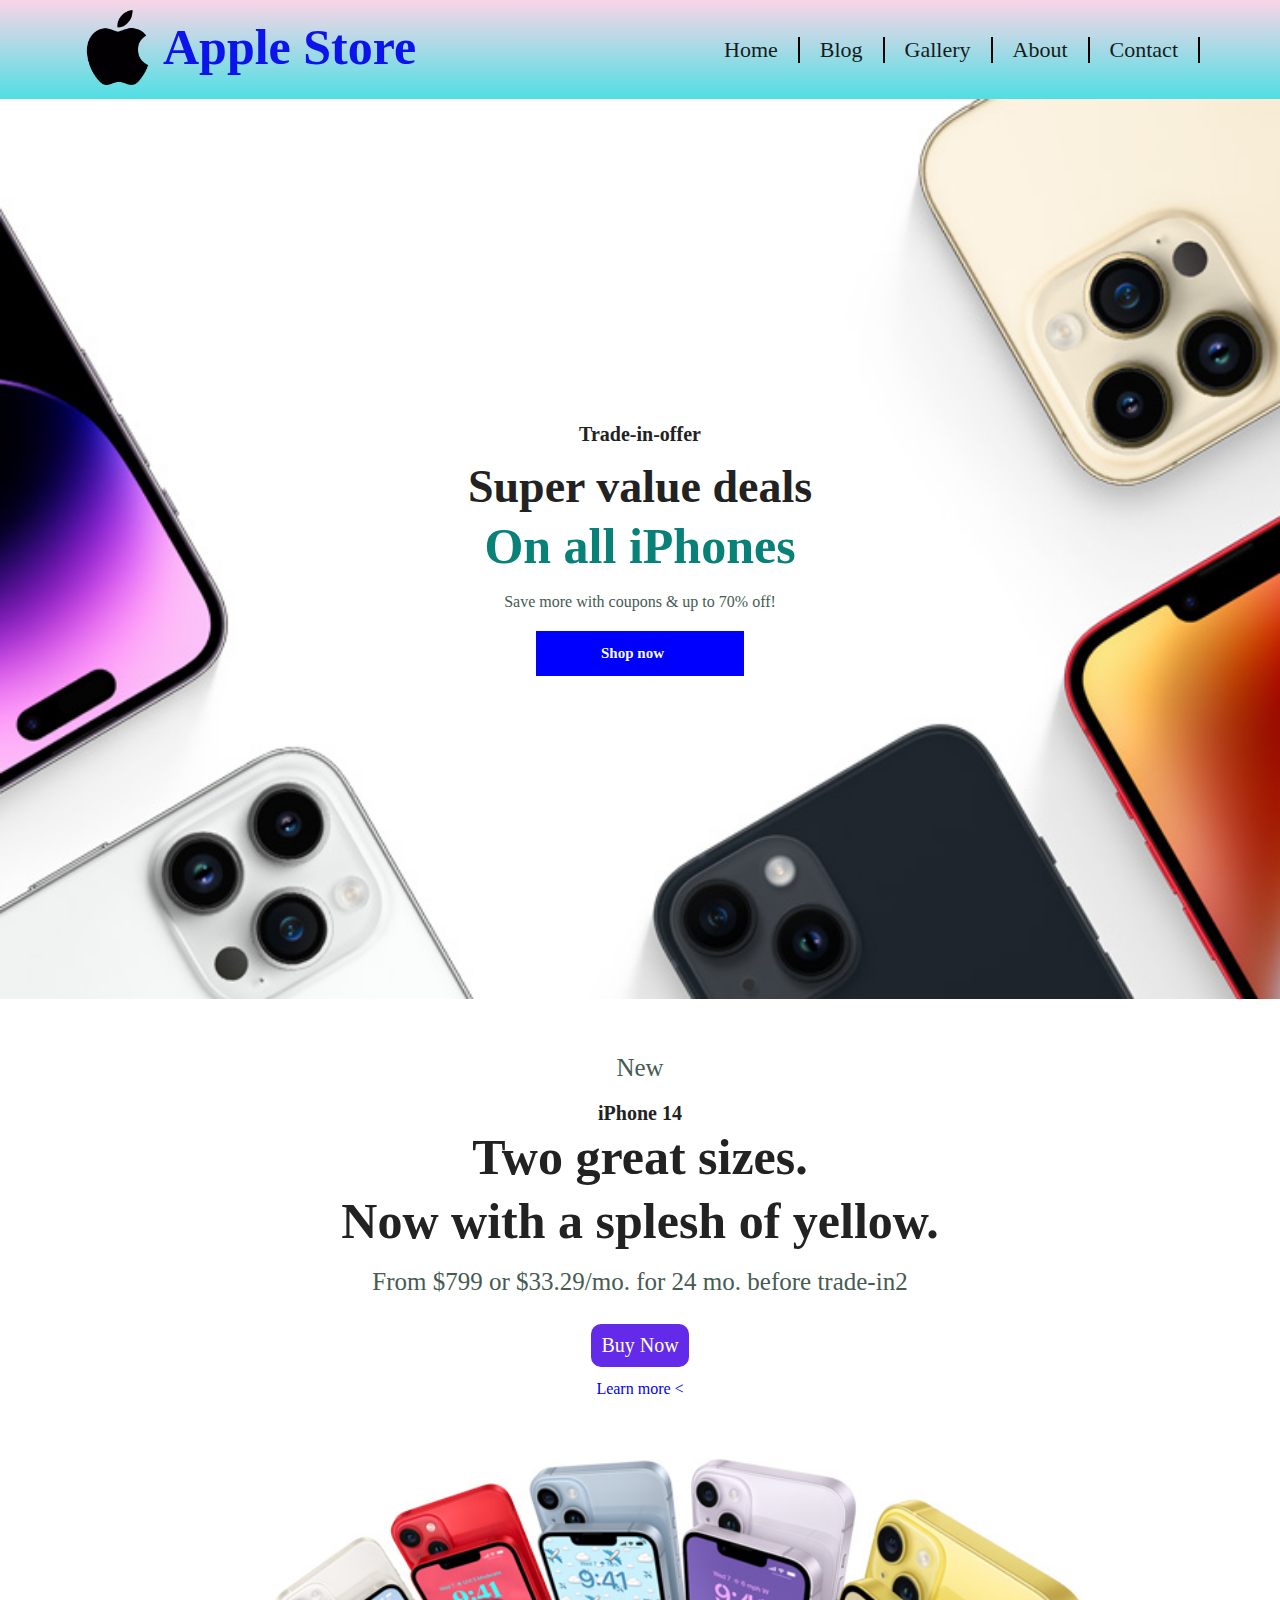
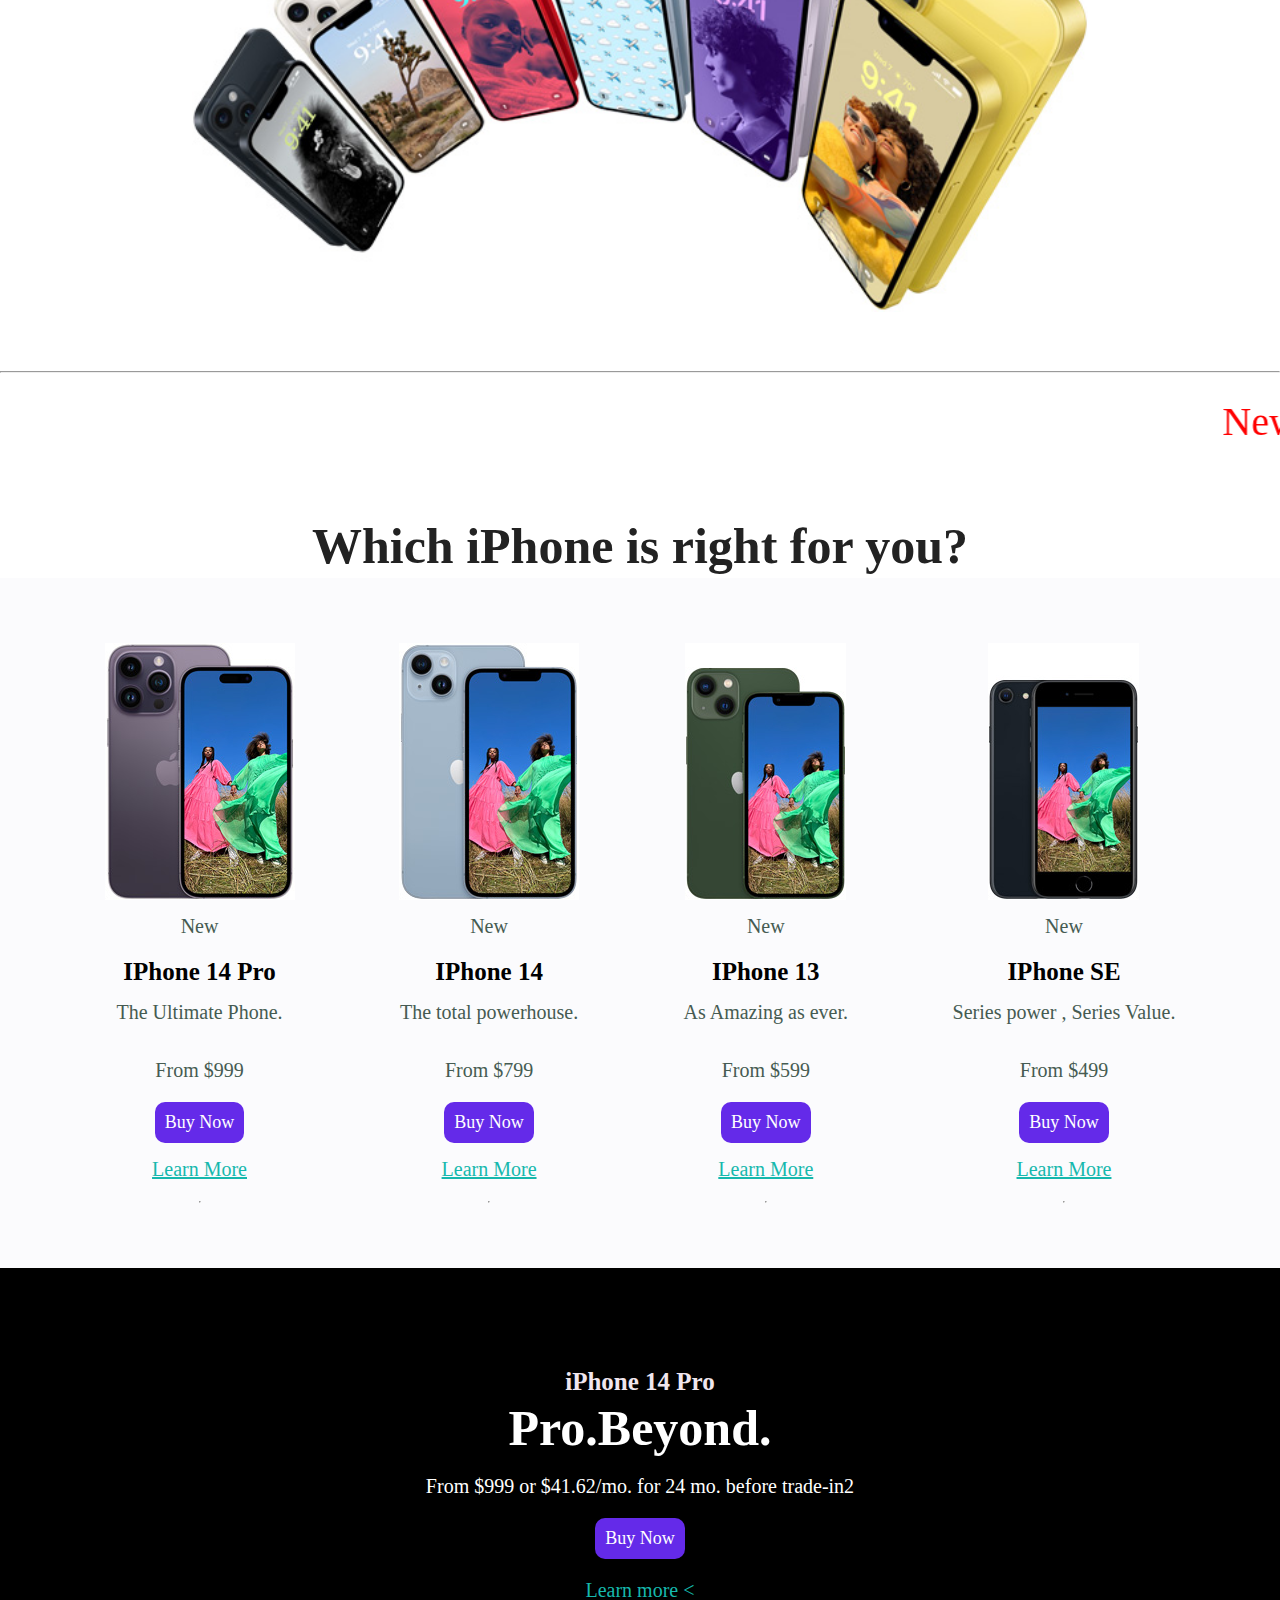
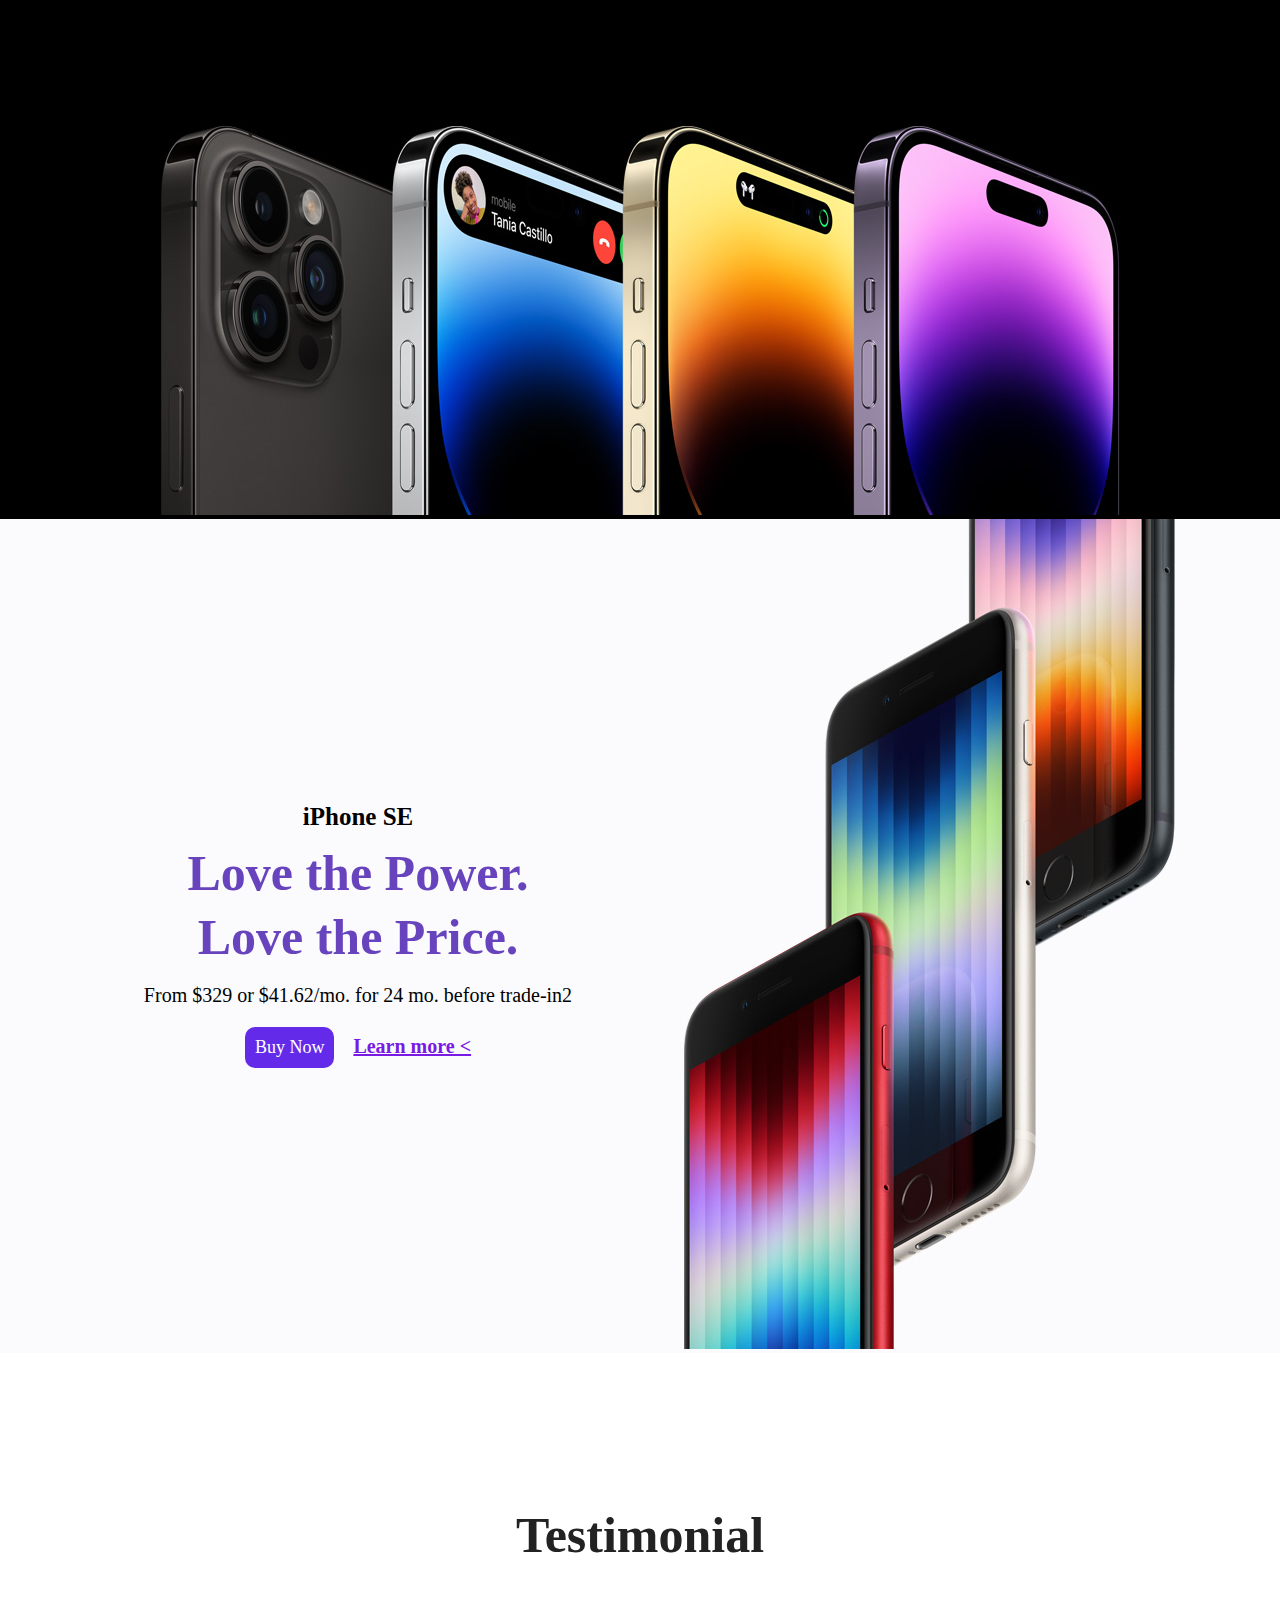
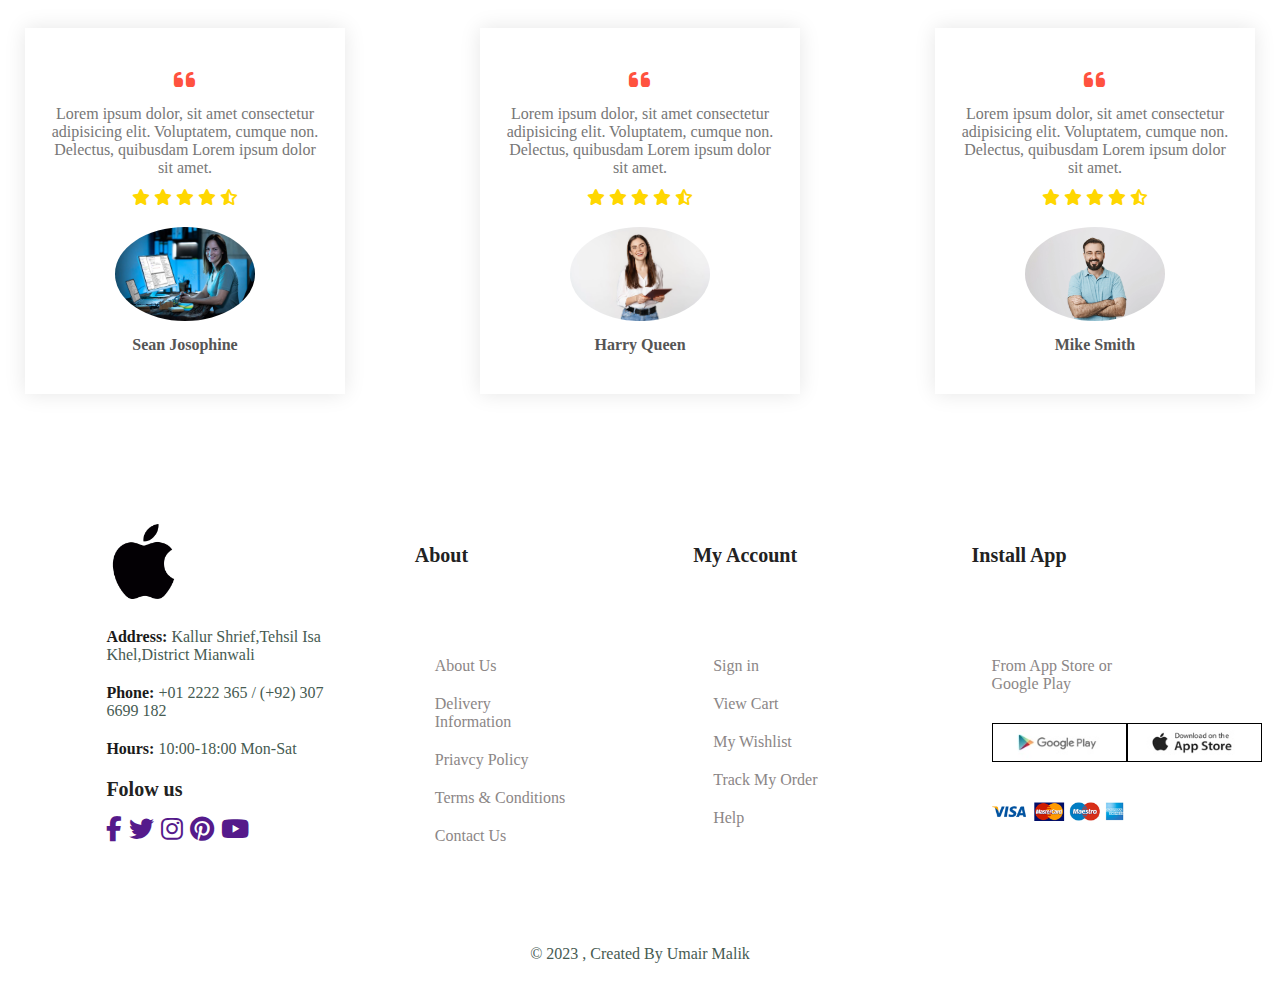
<file: index.html>
<!DOCTYPE html>
<html lang="en">

<head>
    <meta charset="UTF-8">
    <meta http-equiv="X-UA-Compatible" content="IE=edge">
    <meta name="viewport" content="width=device-width, initial-scale=1.0">
    <link rel="stylesheet" href="style.css">
    <link rel="shortcut icon" href="images/favicon.ico" type="image/x-icon">
    <link rel="stylesheet" href="https://cdnjs.cloudflare.com/ajax/libs/font-awesome/6.4.0/css/all.min.css">
    <title>I Phone - The Best Way To Choice Phone</title>
</head>

<body>

    <!-- Header Section Start -->

    <section class="header" id="stic">

        <div class="logo">
            <a href=""><img src="images/apple-logo.png" class="png" alt=""></a>
            <h1>Apple Store</h1>
        </div>


        <nav>
            <ul class="navbar">
                <li><a href="/">Home</a></li>

                <li><a href="blog.html">Blog</a></li>
                <li><a href="gallery.html">Gallery</a></li>
                <li><a href="about.html">About</a></li>
                <li><a href="contact.html">Contact</a></li>
            </ul>
        </nav>

    </section>

    <!-- -------- Header Section End -------------- -->

    <section class="hero section-p1">
        <h4>Trade-in-offer</h4>
        <h2>Super value deals</h2>
        <h1>On all iPhones</h1>
        <p>Save more with coupons & up to 70% off!</p>
        <button class="btn">Shop now</button>
    </section>

    <section class="feature section-m1">
        <div class="i-fet">
            <div class="iphone-info">
                <p>New</p>
                <h4>iPhone 14</h4>
                <h1>Two great sizes.</h1>
                <h1>Now with a splesh of yellow.</h1>
                <p>From $799 or $33.29/mo. for 24 mo. before trade‑in2</p>
                <a href="" class="btn">Buy Now</a> <span>Learn more < </span>
            </div>
            <div class="i-img">
                <img src="images/iphone1.jpg" alt="">
            </div>
        </div>
        <hr>
        <marquee behavior="smooth" direction="right to left">New Relesed Product Here</marquee>
    </section>

    <section class="product">
        <center>
            <h1>Which iPhone is right for you?</h1>
        </center>
        <div class="mini-product">
            <div class="pro">
                <img src="images/New folder/compare_iphone_14_pro__cjmfbiggqhpy_large.jpg" alt="">
                <p>New</p>
                <h3>IPhone 14 Pro</h3>
                <p>The Ultimate Phone.</p>
                <p>From $999</p>
                <button class="btn">Buy Now</button>
                <p><a href="">Learn More</a></p>
                <hr>
            </div>
            <div class="pro">
                <img src="images/New folder/compare_iphone_14__ct4sjk962pea_large.jpg" alt="">
                <p>New</p>
                <h3>IPhone 14 </h3>
                <p>The total powerhouse.</p>
                <p>From $799</p>
                <button class="btn">Buy Now</button>
                <p><a href="">Learn More</a></p>
                <hr>
            </div>
            <div class="pro">
                <img src="images/New folder/compare_iphone_13__fqzwhmfmroey_large.jpg" alt="">
                <p>New</p>
                <h3>IPhone 13</h3>
                <p>As Amazing as ever.</p>
                <p>From $599</p>
                <button class="btn">Buy Now</button>
                <p><a href="">Learn More</a> </p>
                <hr>
            </div>
            <div class="pro">
                <img src="images/New folder/compare_iphone_se__d5blqx1pgymq_large.jpg" alt="">
                <p>New</p>
                <h3>IPhone SE</h3>
                <p>Series power , Series Value.</p>
                <p>From $499</p>
                <button class="btn">Buy Now</button>
                <p><a href="">Learn More</a></p>
                <hr>
            </div>

        </div>

    </section>

    <section class="major-product">
        <div class="major-container">
            <div class="box-1">
                <h3>iPhone 14 Pro</h3>
                <h1>Pro.Beyond.</h1>
                <p>From $999 or $41.62/mo. for 24 mo. before trade‑in2</p>
                <button class="btn">Buy Now</button>
                <a>Learn more < </a>

            </div>
            <div class="box-2">
                <img src="images/hero_iphone_14_pro__e8bufymdlseq_large.jpg" alt="">
            </div>
        </div>
    </section>

    <section class="mini-product">
        <div class="mini-container">
            <div class="mi-1">
                <h3>iPhone SE</h3>
                <h1>Love the Power.</h1>
                <h1>Love the Price.</h1>
                <p>From $329 or $41.62/mo. for 24 mo. before trade‑in2</p>
                <button class="btn">Buy Now</button>
                <a>Learn more < </a>
            </div>
            <div class="mi-2">
                <img src="images/iphone_se_hero__gd586pazxqqa_large.jpg" alt="">
            </div>
        </div>
    </section>

    <section class="testimonial">
        <center>
            <h1>Testimonial</h1>
        </center>
        <div class="small-container">
            <div class="row">
                <div class="col-3">
                    <i class="fa-solid fa-quote-left"></i>
                    <p>Lorem ipsum dolor, sit amet consectetur adipisicing elit. Voluptatem, cumque non. Delectus,
                        quibusdam Lorem ipsum dolor sit amet. </p>
                    <div class="rating">
                        <i class="fa-solid fa-star"></i>
                        <i class="fa-solid fa-star"></i>
                        <i class="fa-solid fa-star"></i>
                        <i class="fa-solid fa-star"></i>
                        <i class="fa-solid fa-star-half-stroke"></i>
                    </div>
                    <img src="images/Programmer-1.jpg" alt="">
                    <h3>Sean Josophine</h3>
                </div>
                <div class="col-3">
                    <i class="fa-solid fa-quote-left"></i>
                    <p>Lorem ipsum dolor, sit amet consectetur adipisicing elit. Voluptatem, cumque non. Delectus,
                        quibusdam Lorem ipsum dolor sit amet. </p>
                    <div class="rating">
                        <i class="fa-solid fa-star"></i>
                        <i class="fa-solid fa-star"></i>
                        <i class="fa-solid fa-star"></i>
                        <i class="fa-solid fa-star"></i>
                        <i class="fa-solid fa-star-half-stroke"></i>
                    </div>
                    <img src="images/programmer-3.jpg" alt="">
                    <h3>Harry Queen</h3>
                </div>
                <div class="col-3">
                    <i class="fa-solid fa-quote-left"></i>
                    <p>Lorem ipsum dolor, sit amet consectetur adipisicing elit. Voluptatem, cumque non. Delectus,
                        quibusdam Lorem ipsum dolor sit amet. </p>
                    <div class="rating">
                        <i class="fa-solid fa-star"></i>
                        <i class="fa-solid fa-star"></i>
                        <i class="fa-solid fa-star"></i>
                        <i class="fa-solid fa-star"></i>
                        <i class="fa-solid fa-star-half-stroke"></i>
                    </div>
                    <img src="images/programmer-2.webp" alt="">
                    <h3>Mike Smith</h3>
                </div>
            </div>
        </div>
    </section>

    <!-- ----------- Footer Section start -------------- -->
    <section id="footer" class="section-p1 section-m1">
        <div class="link link-1">
            <img src="images/apple-logo.png" alt="">
            <p><span>Address: </span> Kallur Shrief,Tehsil Isa Khel,District Mianwali </p>
            <p><span>Phone: </span>+01 2222 365 / (+92) 307 6699 182</p>
            <p><span>Hours: </span>10:00-18:00 Mon-Sat</p>
            <h4>Folow us</h4>
            <div class="social-links">
                <a href=""><i class="fa-brands fa-facebook-f"></i></a>
                <a href=""><i class="fa-brands fa-twitter"></i></a>
                <a href=""><i class="fa-brands fa-instagram"></i></a>
                <a href=""><i class="fa-brands fa-pinterest"></i></a>
                <a href=""><i class="fa-brands fa-youtube"></i></a>
            </div>

        </div>
        <div class="link link-2">
            <div class="heading">
                <h4>About</h4>
            </div>
            <div class="sub-heading mg">
                <a href="">About Us</a>
                <a href="">Delivery Information</a>
                <a href="">Priavcy Policy</a>
                <a href="">Terms & Conditions</a>
                <a href="">Contact Us</a>
            </div>
        </div>
        <div class="link link-2">
            <div class="heading">
                <h4>My Account</h4>
            </div>
            <div class="sub-heading mg">
                <a href="">Sign in</a>
                <a href="">View Cart</a>
                <a href="">My Wishlist</a>
                <a href="">Track My Order</a>
                <a href="">Help</a>
            </div>
        </div>
        <div class="link link-2">
            <div class="heading ">
                <h4>Install App</h4>
            </div>
            <div class="sub-heading">
                <a href="">From App Store or Google Play</a>
                <div class="footer-img-1">
                    <img src="images/pay/play.jpg" alt="">
                    <img src="images/pay/app.jpg" alt="">
                </div>
                <a href="Secured Payment Gateways"></a>
                <img src="images/pay/pay.png" alt="">
            </div>
        </div>
    </section>
    <section class="main-footer">
        <p>© 2023 , Created By Umair Malik</p>
    </section>
    <!-- ----------- Footer Section End -------------- -->


    <script src="js/script.js"></script>
</body>

</html>
</file>
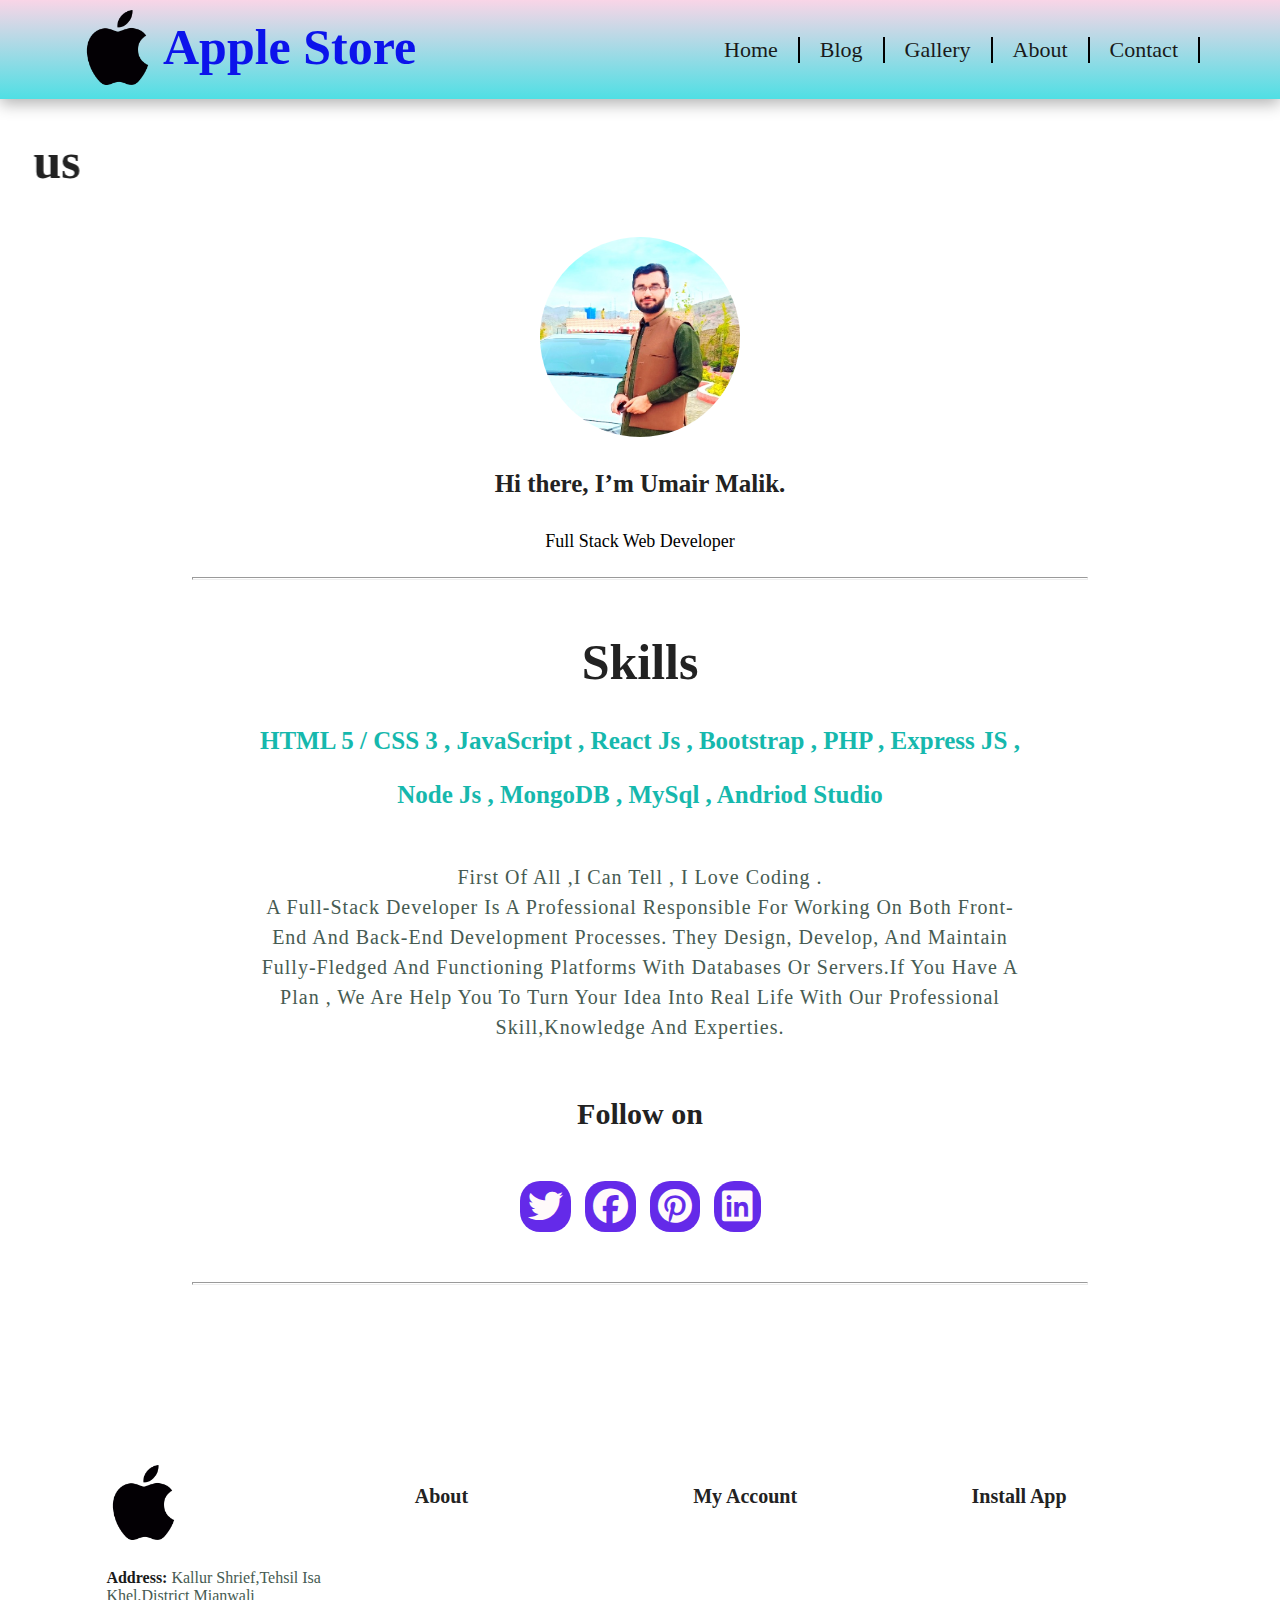
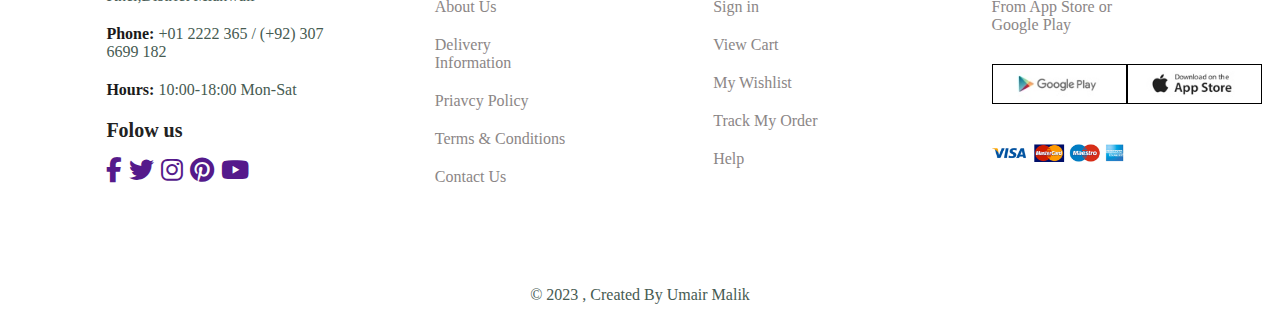
<file: about.html>
<!DOCTYPE html>
<html lang="en">

<head>
    <meta charset="UTF-8">
    <meta http-equiv="X-UA-Compatible" content="IE=edge">
    <meta name="viewport" content="width=device-width, initial-scale=1.0">
    <link rel="stylesheet" href="style.css">
    <link rel="stylesheet" href="https://cdnjs.cloudflare.com/ajax/libs/font-awesome/6.4.0/css/all.min.css">
    <title>iPhone --- About us Page description</title>
</head>

<body>
    <!-- Header Section Start -->

    <section class="header" id="stic">
        

        <div class="logo">
            <a href=""><img src="images/apple-logo.png" class="png" alt=""></a>
            <h1>Apple Store</h1>
        </div>

        <nav>
            <ul class="navbar">
                <li><a href="index.html">Home</a></li>

                <li><a href="blog.html">Blog</a></li>
                <li><a href="gallery.html">Gallery</a></li>
                <li><a href="about.html">About</a></li>
                <li><a href="contact.html">Contact</a></li>
            </ul>
        </nav>

        

    </section>

    <!-- -------- Header Section End -------------- -->



    <section class="about us">
        <div class="about-container">
            <div class="about-logo">
                <marquee behavior="smooth" direction="right"><h1>About us</h1></marquee>
            </div>

            <div class="personal-info">
                <img src="images/Blogs/um1.jpg" alt="">
                <h2>Hi there, I’m Umair Malik.</h2>
                <span>Full Stack Web Developer</span>
                <hr>
                <div class="about-content">
                    <h1>Skills</h1>
                    <h2>HTML 5 / CSS 3 , JavaScript  , React Js , Bootstrap , PHP , Express JS , Node Js , MongoDB , MySql , Andriod Studio </h2>
                    <p>First of all ,i can tell , I Love Coding . <br> A Full-Stack developer is a
                        professional responsible for working on both front-end and back-end development
                        processes. They design, develop, and maintain fully-fledged and functioning
                        platforms with databases or servers.If you have a plan , We are Help you to turn
                        your idea into real life with our Professional Skill,Knowledge and Experties.
                    </p>
                </div>
                <div class="follow">
                    <h4>Follow on</h4>
                </div>
                <div class="about-links">
                    <i class="fa-brands fa-twitter"></i>
                    <i class="fa-brands fa-facebook"></i>
                    <i class="fa-brands fa-pinterest"></i>
                    <i class="fa-brands fa-linkedin"></i>
                    <hr>
                </div>
            </div>
        </div>
    </section>

     <!-- ========================= About Section Start ======================== -->
















    <!-- ----------- Footer Section start -------------- -->
    <section id="footer" class="section-p1 section-m1">
        <div class="link link-1">
            <img src="images/apple-logo.png" alt="">
            <p><span>Address: </span> Kallur Shrief,Tehsil Isa Khel,District Mianwali </p>
            <p><span>Phone: </span>+01 2222 365 / (+92) 307 6699 182</p>
            <p><span>Hours: </span>10:00-18:00 Mon-Sat</p>
            <h4>Folow us</h4>
            <div class="social-links">
                <a href=""><i class="fa-brands fa-facebook-f"></i></a>
                <a href=""><i class="fa-brands fa-twitter"></i></a>
                <a href=""><i class="fa-brands fa-instagram"></i></a>
                <a href=""><i class="fa-brands fa-pinterest"></i></a>
                <a href=""><i class="fa-brands fa-youtube"></i></a>
            </div>

        </div>
        <div class="link link-2">
            <div class="heading">
                <h4>About</h4>
            </div>
            <div class="sub-heading mg">
                <a href="">About Us</a>
                <a href="">Delivery Information</a>
                <a href="">Priavcy Policy</a>
                <a href="">Terms & Conditions</a>
                <a href="">Contact Us</a>
            </div>
        </div>
        <div class="link link-2">
            <div class="heading">
                <h4>My Account</h4>
            </div>
            <div class="sub-heading mg">
                <a href="">Sign in</a>
                <a href="">View Cart</a>
                <a href="">My Wishlist</a>
                <a href="">Track My Order</a>
                <a href="">Help</a>
            </div>
        </div>
        <div class="link link-2">
            <div class="heading ">
                <h4>Install App</h4>
            </div>
            <div class="sub-heading">
                <a href="">From App Store or Google Play</a>
                <div class="footer-img-1">
                    <img src="images/pay/play.jpg" alt="">
                    <img src="images/pay/app.jpg" alt="">
                </div>
                <a href="Secured Payment Gateways"></a>
                <img src="images/pay/pay.png" alt="">
            </div>
        </div>
    </section>
    <section class="main-footer">
        <p>© 2023 , Created By Umair Malik</p>
    </section>
    <!-- ----------- Footer Section End -------------- -->

    <script src="js/script.js"></script>
</body>

</html>
</file>
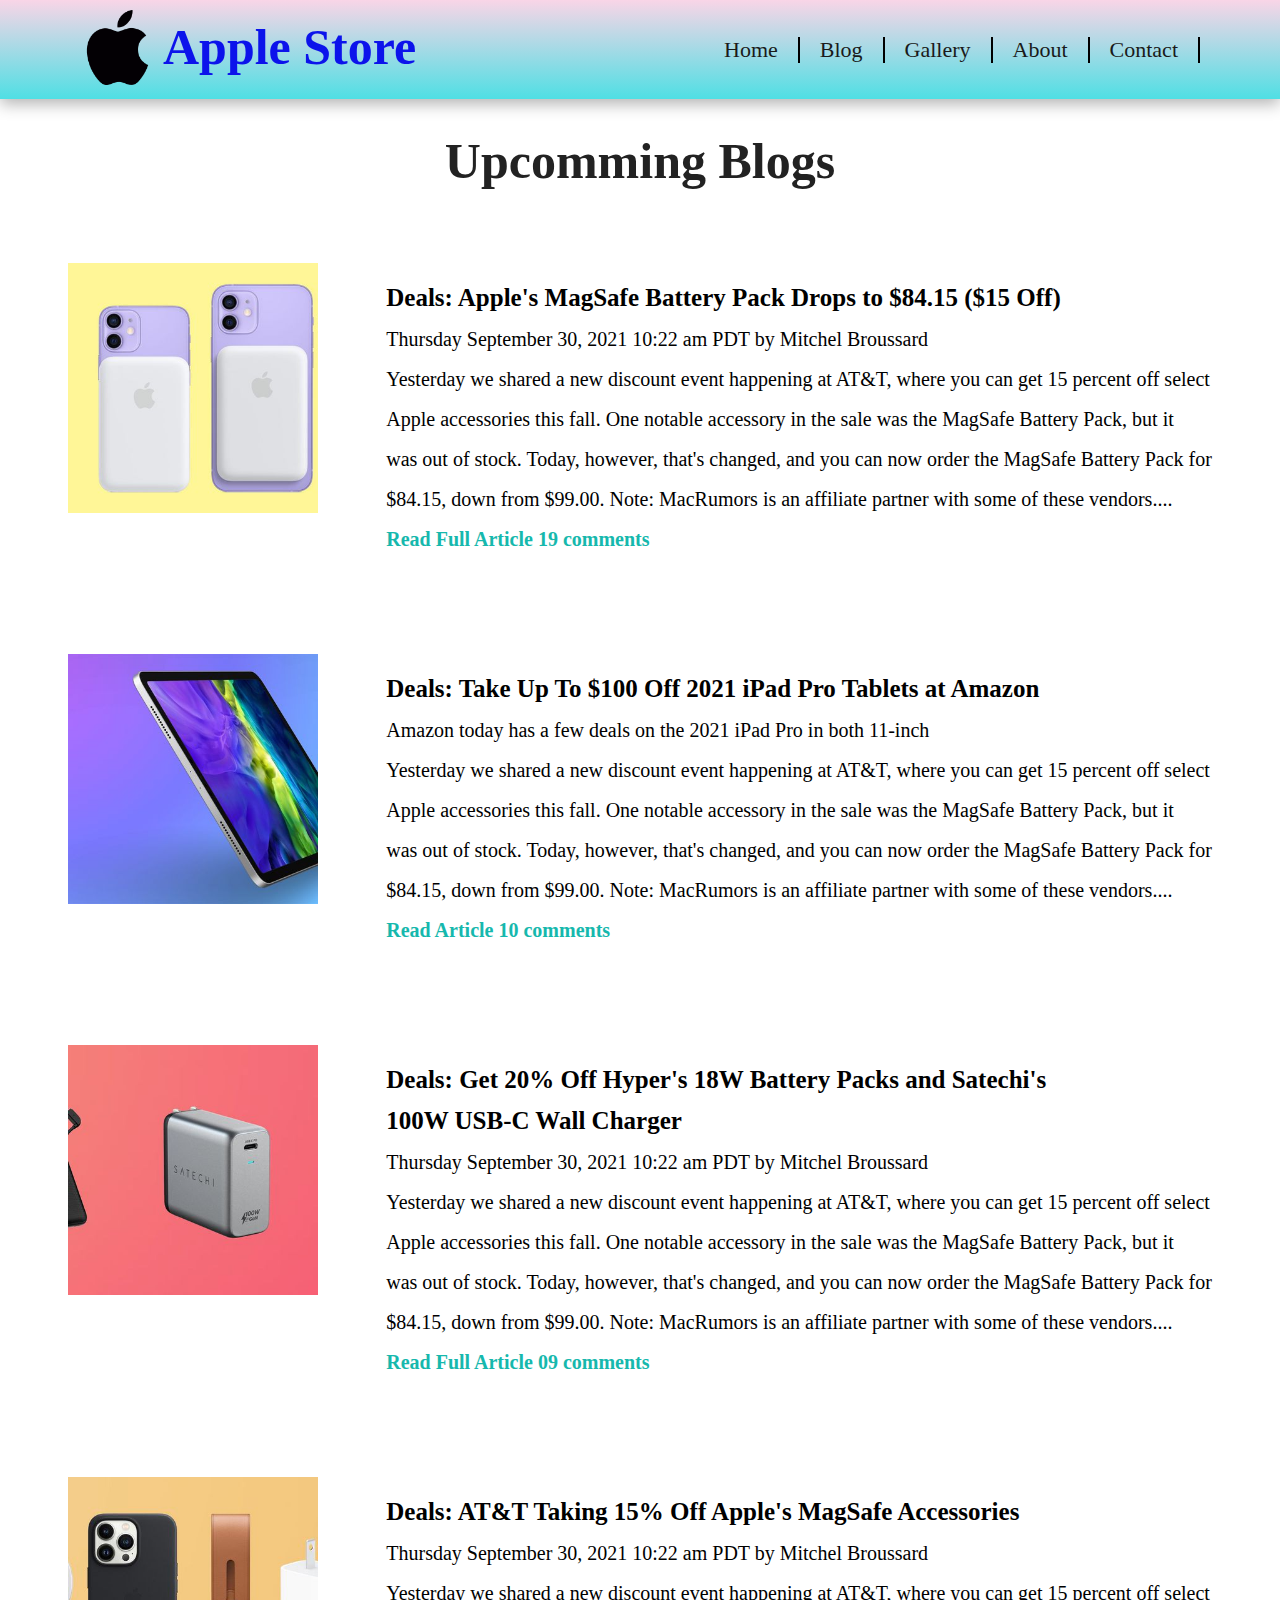
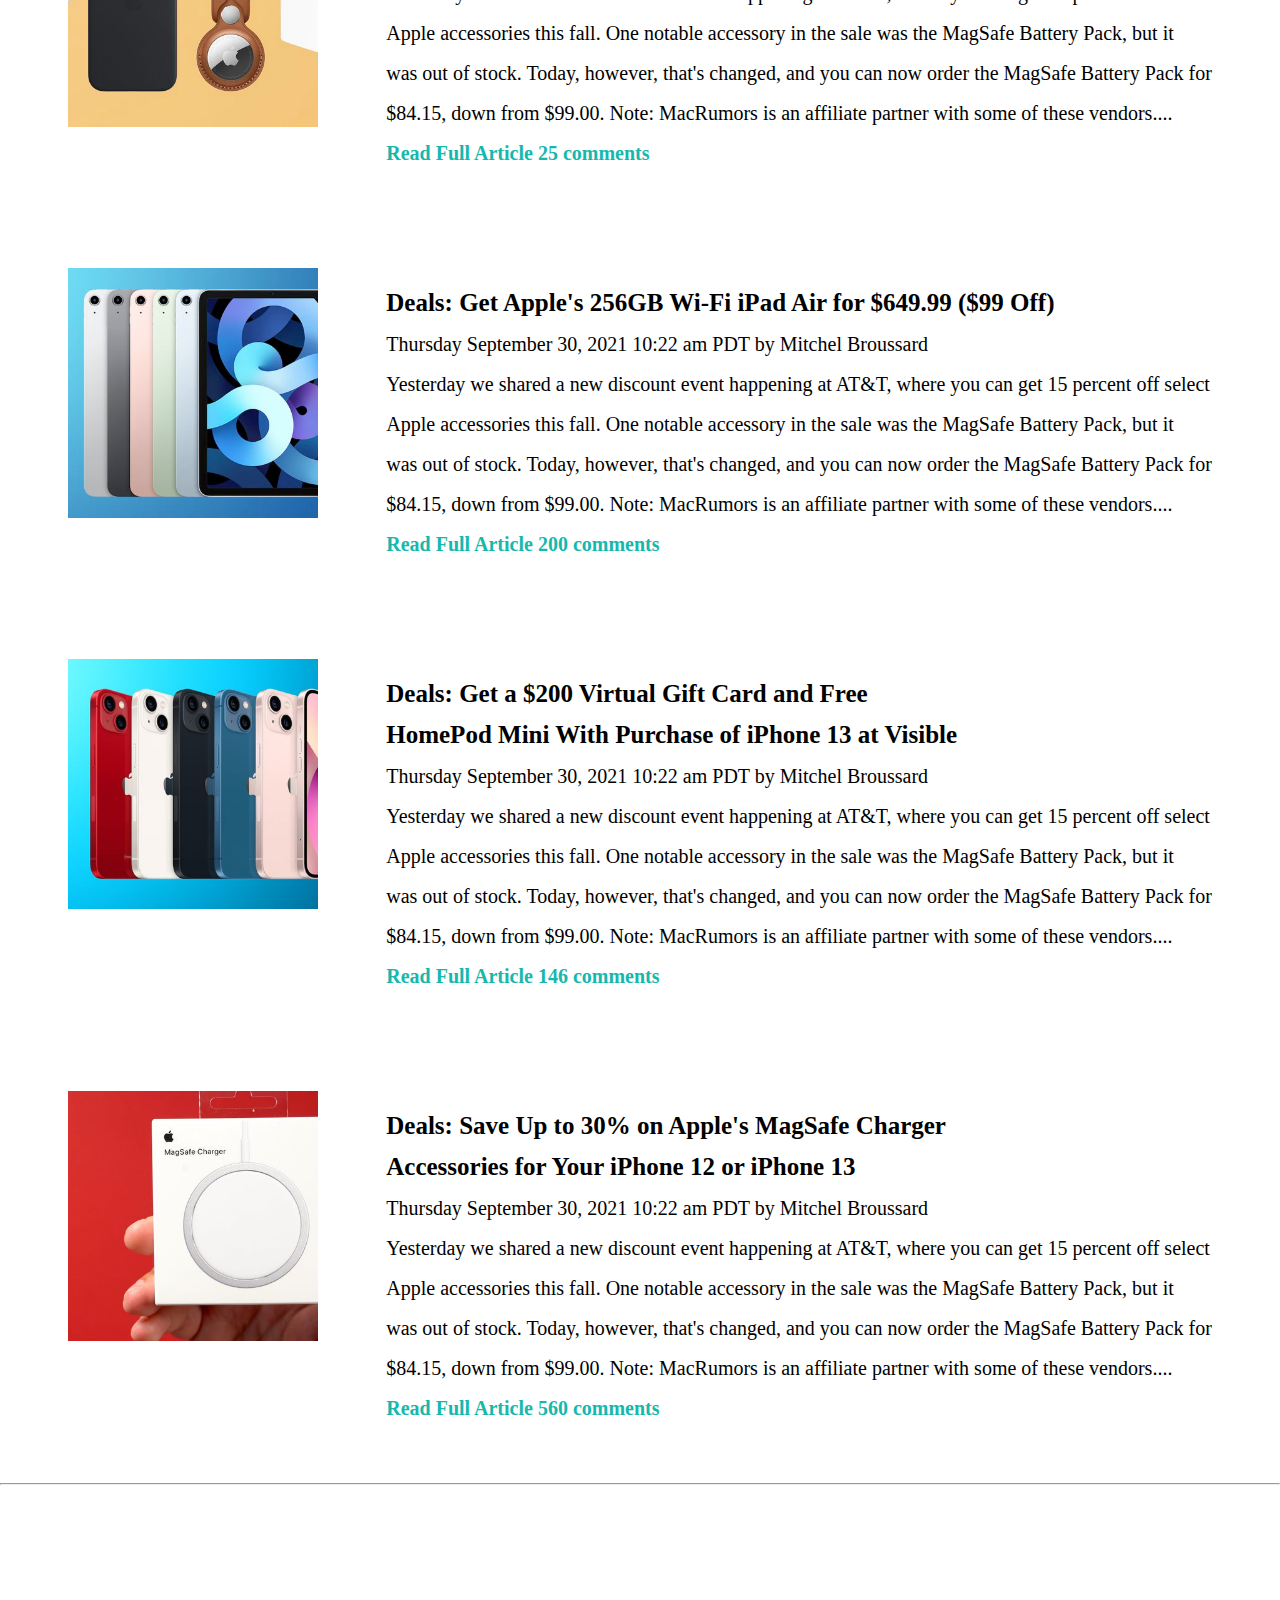
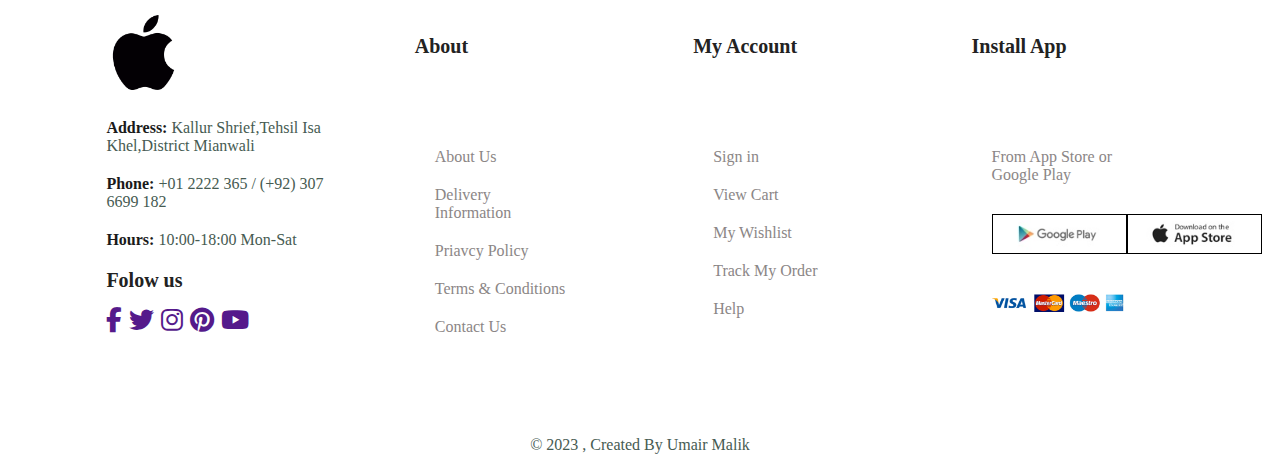
<file: blog.html>
<!DOCTYPE html>
<html lang="en">

<head>
    <meta charset="UTF-8">
    <meta http-equiv="X-UA-Compatible" content="IE=edge">
    <meta name="viewport" content="width=device-width, initial-scale=1.0">
    <link rel="stylesheet" href="style.css">
    <link rel="shortcut icon" href="images/favicon.ico" type="image/x-icon">
    <link rel="stylesheet" href="https://cdnjs.cloudflare.com/ajax/libs/font-awesome/6.4.0/css/all.min.css">
    <title>Iphone - About Page</title>
</head>

<body>
    <!-- Header Section Start -->

    <section class="header" id="stic">

        <div class="logo">
            <a href=""><img src="images/apple-logo.png" class="png" alt=""></a>
            <h1>Apple Store</h1>
        </div>


        <nav>
            <ul class="navbar">
                <li><a href="index.html" class="active">Home</a></li>

                <li><a href="blog.html">Blog</a></li>
                <li><a href="gallery.html">Gallery</a></li>
                <li><a href="about.html">About</a></li>
                <li><a href="contact.html">Contact</a></li>
            </ul>
        </nav>

    </section>

    <!-- Header Section End -->


    <!-- -------------- Blog Section STart -------------- -->


    <section class="bg">


        <div class="about-blog">
            <!-- ----------------- Blog 1 ------------------- -->
            <div class="about-blog-logo">
                <h1>Upcomming Blogs</h1>
            </div>
            <div class="about-blog-content">
                <img src="images/Blogs/magsafe-battery-pack-feature.jpg" alt="">
                <p>

                    <span class="bold"> Deals: Apple's MagSafe Battery Pack Drops to $84.15 ($15 Off)</span> <br>
                    Thursday September 30, 2021 10:22 am PDT by Mitchel Broussard <br>
                    Yesterday we shared a new discount event happening at AT&T, where you can get 15 percent off select
                    <br>
                    Apple accessories this fall. One notable accessory in the sale was the MagSafe Battery Pack, but it
                    <br>
                    was out of stock. Today, however, that's changed, and you can now order the MagSafe Battery Pack for
                    <br>
                    $84.15, down from $99.00. Note: MacRumors is an affiliate partner with some of these vendors....
                    <br>
                    <span class="comments">Read Full Article 19 comments</span>
                </p>
            </div>
            



            <!-- ----------------- Blog 2 ------------------- -->
            <div class="about-blog-content">
                <img src="images/Blogs/iPad-Pro-Feature.jpg" alt="">
                <p>
                    <span class="bold">Deals: Take Up To $100 Off 2021 iPad Pro Tablets at Amazon

                    </span> <br>
                    Amazon today has a few deals on the 2021 iPad Pro in both 11-inch <br>
                    Yesterday we shared a new discount event happening at AT&T, where you can get 15 percent off select
                    <br>
                    Apple accessories this fall. One notable accessory in the sale was the MagSafe Battery Pack, but it
                    <br>
                    was out of stock. Today, however, that's changed, and you can now order the MagSafe Battery Pack for
                    <br>
                    $84.15, down from $99.00. Note: MacRumors is an affiliate partner with some of these vendors....
                    <br>
                    <span class="comments">Read Article 10 comments</span>
                   
                </p>
            </div>




            <!-- ----------------- Blog 3 ------------------- -->

            <div class="about-blog-content">
                <img src="images/Blogs/charging-deals.jpg" alt="">
                <p>

                    <span class="bold"> Deals: Get 20% Off Hyper's 18W Battery Packs and Satechi's <br> 100W USB-C Wall Charger</span> <br>
                    Thursday September 30, 2021 10:22 am PDT by Mitchel Broussard <br>
                    Yesterday we shared a new discount event happening at AT&T, where you can get 15 percent off select
                    <br>
                    Apple accessories this fall. One notable accessory in the sale was the MagSafe Battery Pack, but it
                    <br>
                    was out of stock. Today, however, that's changed, and you can now order the MagSafe Battery Pack for
                    <br>
                    $84.15, down from $99.00. Note: MacRumors is an affiliate partner with some of these vendors....
                    <br>
                    <span class="comments">Read Full Article 09 comments</span>
                </p>
            </div>



            <!-- ----------------- Blog 4 ------------------- -->
            <div class="about-blog-content">
                <img src="images/Blogs/new-sept-29-deal.jpg" alt="">
                <p>

                    <span class="bold">Deals: AT&T Taking 15% Off Apple's MagSafe Accessories</span> <br>
                    Thursday September 30, 2021 10:22 am PDT by Mitchel Broussard <br>
                    Yesterday we shared a new discount event happening at AT&T, where you can get 15 percent off select
                    <br>
                    Apple accessories this fall. One notable accessory in the sale was the MagSafe Battery Pack, but it
                    <br>
                    was out of stock. Today, however, that's changed, and you can now order the MagSafe Battery Pack for
                    <br>
                    $84.15, down from $99.00. Note: MacRumors is an affiliate partner with some of these vendors....
                    <br>
                    <span class="comments">Read Full Article 25 comments</span>
                </p>
            </div>
            <div class="about-blog-content">




                <!-- ----------------- Blog 5 ------------------- -->

                <img src="images/Blogs/ipad-air-arrive-feature.jpg" alt="">
                <p>

                    <span class="bold"> 
                        Deals: Get Apple's 256GB Wi-Fi iPad Air for $649.99 ($99 Off)</span> <br>
                    Thursday September 30, 2021 10:22 am PDT by Mitchel Broussard <br>
                    Yesterday we shared a new discount event happening at AT&T, where you can get 15 percent off select
                    <br>
                    Apple accessories this fall. One notable accessory in the sale was the MagSafe Battery Pack, but it
                    <br>
                    was out of stock. Today, however, that's changed, and you can now order the MagSafe Battery Pack for
                    <br>
                    $84.15, down from $99.00. Note: MacRumors is an affiliate partner with some of these vendors....
                    <br>
                    <span class="comments">Read Full Article 200 comments</span>
                </p>
            </div>



            <!-- ----------------- Blog 6 ------------------- -->
            <div class="about-blog-content">
                <img src="images/Blogs/iPhone-13-Feature-Blue.jpg" alt="">
                <p>

                    <span class="bold">Deals: Get a $200 Virtual Gift Card and Free <br> HomePod Mini With Purchase of iPhone 13 at Visible</span> <br>
                    Thursday September 30, 2021 10:22 am PDT by Mitchel Broussard <br>
                    Yesterday we shared a new discount event happening at AT&T, where you can get 15 percent off select
                    <br>
                    Apple accessories this fall. One notable accessory in the sale was the MagSafe Battery Pack, but it
                    <br>
                    was out of stock. Today, however, that's changed, and you can now order the MagSafe Battery Pack for
                    <br>
                    $84.15, down from $99.00. Note: MacRumors is an affiliate partner with some of these vendors....
                    <br>
                    <span class="comments">Read Full Article 146 comments</span>
                </p>
            </div>



            <!-- ----------------- Blog 7 ------------------- -->
            <div class="about-blog-content">
                <img src="images/Blogs/magsafethumb.jpg" alt="">
                <p>

                    <span class="bold">Deals: Save Up to 30% on Apple's MagSafe Charger <br>  Accessories for Your iPhone 12 or iPhone 13</span> <br>
                    Thursday September 30, 2021 10:22 am PDT by Mitchel Broussard <br>
                    Yesterday we shared a new discount event happening at AT&T, where you can get 15 percent off select
                    <br>
                    Apple accessories this fall. One notable accessory in the sale was the MagSafe Battery Pack, but it
                    <br>
                    was out of stock. Today, however, that's changed, and you can now order the MagSafe Battery Pack for
                    <br>
                    $84.15, down from $99.00. Note: MacRumors is an affiliate partner with some of these vendors....
                    <br>
                    <span class="comments">Read Full Article 560 comments</span>
                </p>
            </div>
        </div>
    </section>
    <hr>



    <!-- ----------- Footer Section start -------------- -->
    <section id="footer" class="section-p1 section-m1">
        <div class="link link-1">
            <img src="images/apple-logo.png" alt="">
            <p><span>Address: </span> Kallur Shrief,Tehsil Isa Khel,District Mianwali </p>
            <p><span>Phone: </span>+01 2222 365 / (+92) 307 6699 182</p>
            <p><span>Hours: </span>10:00-18:00 Mon-Sat</p>
            <h4>Folow us</h4>
            <div class="social-links">
                <a href=""><i class="fa-brands fa-facebook-f"></i></a>
                <a href=""><i class="fa-brands fa-twitter"></i></a>
                <a href=""><i class="fa-brands fa-instagram"></i></a>
                <a href=""><i class="fa-brands fa-pinterest"></i></a>
                <a href=""><i class="fa-brands fa-youtube"></i></a>
            </div>

        </div>
        <div class="link link-2">
            <div class="heading">
                <h4>About</h4>
            </div>
            <div class="sub-heading mg">
                <a href="">About Us</a>
                <a href="">Delivery Information</a>
                <a href="">Priavcy Policy</a>
                <a href="">Terms & Conditions</a>
                <a href="">Contact Us</a>
            </div>
        </div>
        <div class="link link-2">
            <div class="heading">
                <h4>My Account</h4>
            </div>
            <div class="sub-heading mg">
                <a href="">Sign in</a>
                <a href="">View Cart</a>
                <a href="">My Wishlist</a>
                <a href="">Track My Order</a>
                <a href="">Help</a>
            </div>
        </div>
        <div class="link link-2">
            <div class="heading ">
                <h4>Install App</h4>
            </div>
            <div class="sub-heading">
                <a href="">From App Store or Google Play</a>
                <div class="footer-img-1">
                    <img src="images/pay/play.jpg" alt="">
                    <img src="images/pay/app.jpg" alt="">
                </div>
                <a href="Secured Payment Gateways"></a>
                <img src="images/pay/pay.png" alt="">
            </div>
        </div>
    </section>
    <section class="main-footer">
        <p>© 2023 , Created By Umair Malik</p>
    </section>
    <!-- ----------- Footer Section End -------------- -->

    <script src="js/script.js"></script>
</body>

</html>
</file>
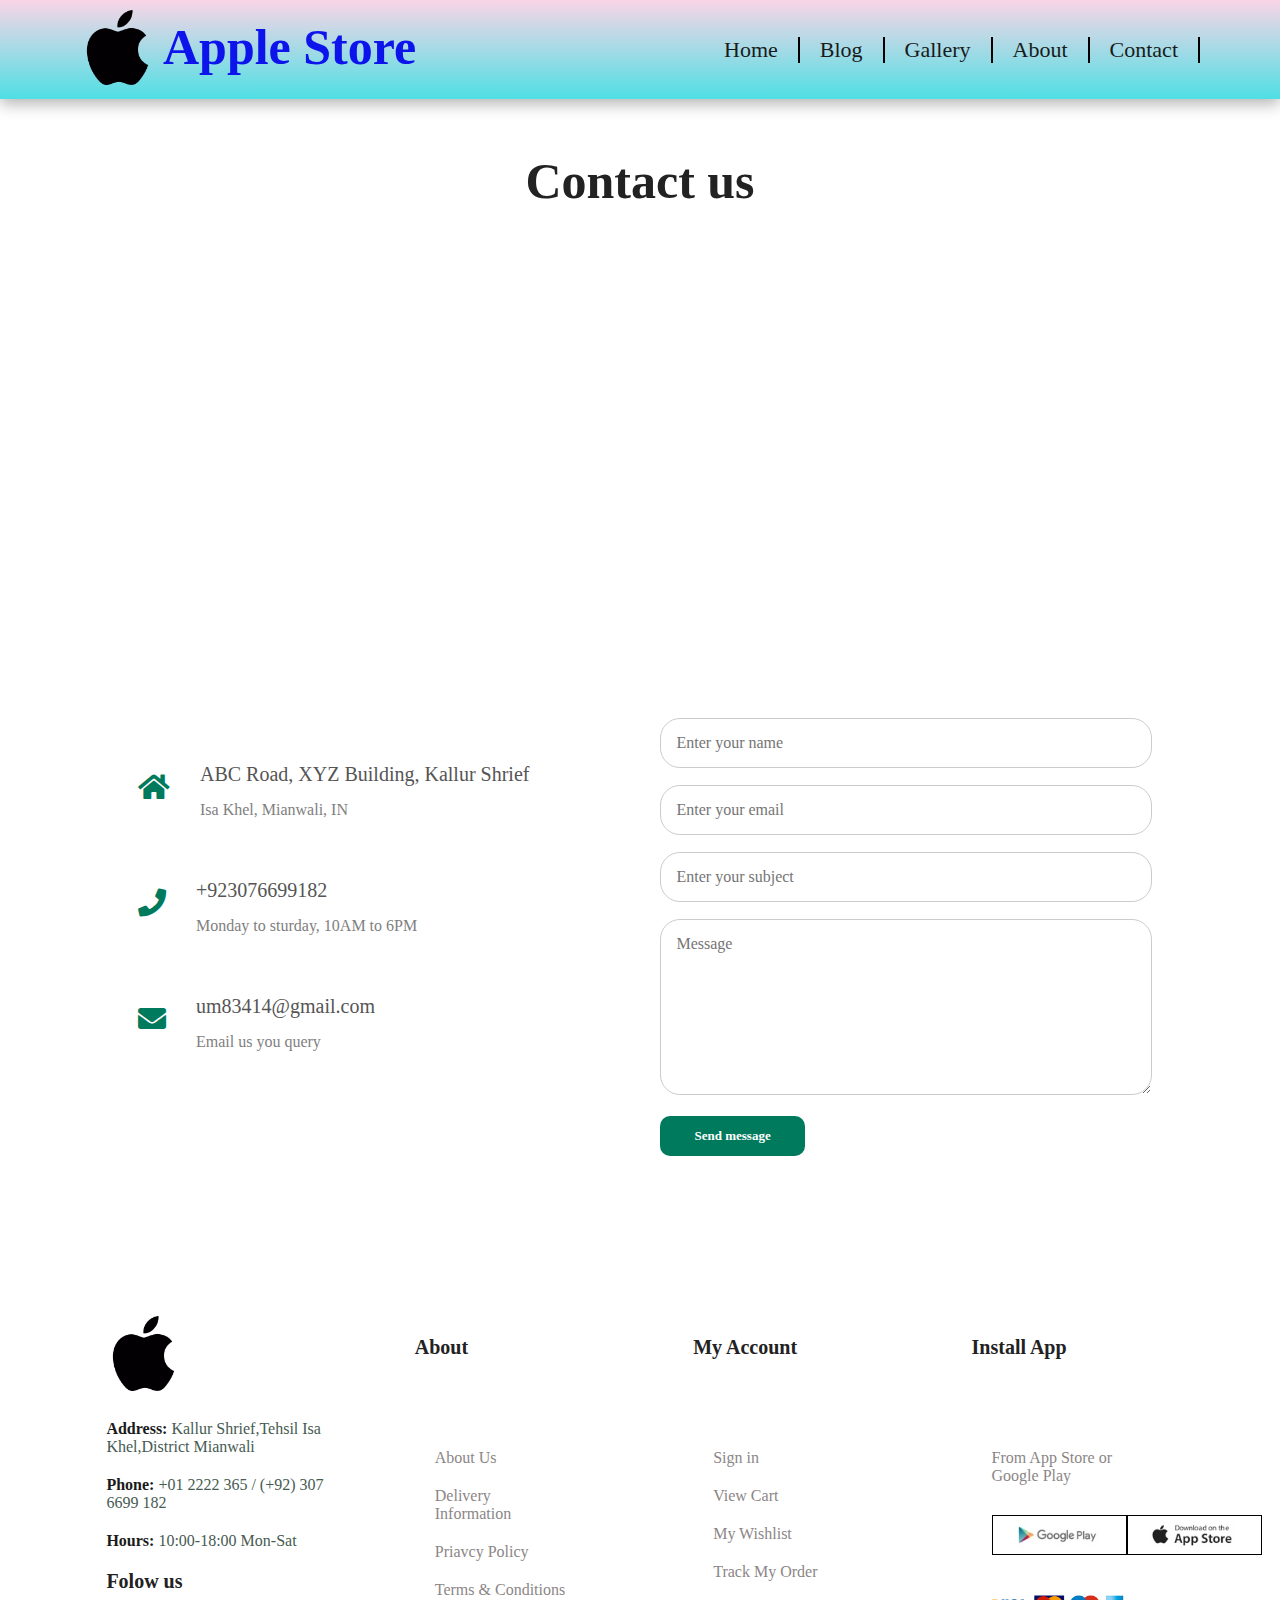
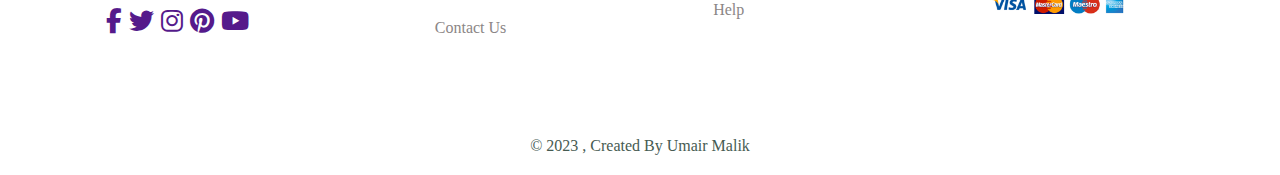
<file: contact.html>
<!DOCTYPE html>
<html lang="en">
<head>
    <meta charset="UTF-8">
    <meta http-equiv="X-UA-Compatible" content="IE=edge">
    <meta name="viewport" content="width=device-width, initial-scale=1.0">
    <link rel="stylesheet" href="style.css">
    <link rel="stylesheet" href="https://cdnjs.cloudflare.com/ajax/libs/font-awesome/6.4.0/css/all.min.css">
    <link rel="stylesheet" href="https://cdnjs.cloudflare.com/ajax/libs/font-awesome/5.15.4/css/all.min.css">
    <title>iPhone - Contact Page</title>
</head>
<body>
        <!-- Header Section Start -->

        <section class="header" id="stic">

            <div class="logo">
                <a href=""><img src="images/apple-logo.png" class="png" alt=""></a>
                <h1>Apple Store</h1>
            </div>
    
    
            <nav>
                <ul class="navbar">
                    <li><a href="index.html" class="active">Home</a></li>
    
                    <li><a href="blog.html">Blog</a></li>
                    <li><a href="gallery.html">Gallery</a></li>
                    <li><a href="about.html">About</a></li>
                    <li><a href="contact.html">Contact</a></li>
                </ul>
            </nav>
    
        </section>
    
        <!-- -------- Header Section End -------------- -->


        
        <!-- ---------------- Heading Section Start ------------- -->

        <section class="heading">
            <center><h1>Contact us</h1></center>
        </section>

        <!-- ---------------- Heading Section End ------------- -->


        <!-- ------------------ Map Location Section Start-------------- -->

        <div class="map-container">
            <iframe src="https://www.google.com/maps/embed?pb=!1m18!1m12!1m3!1d13423.132406689974!2d71.25746369316478!3d32.74494962672083!2m3!1f0!2f0!3f0!3m2!1i1024!2i768!4f13.1!3m3!1m2!1s0x392774bfcf289ef1%3A0xe6c2c75874bcf018!2sKallur%2C%20Mianwali%2C%20Punjab%2C%20Pakistan!5e0!3m2!1sen!2s!4v1681532917307!5m2!1sen!2s" width="600" height="450" style="border:0;" allowfullscreen="" loading="lazy" referrerpolicy="no-referrer-when-downgrade"></iframe>
        </div>

        <!-- ------------------ Map Location Section End-------------- -->


        <!-- form section starts  -->

    <section class="contact-us">

        <div class="row">

            <div class="contact-col">

                <div class="box">
                    <i class="fa fa-house"></i>
                    <span>
                        <h5>ABC Road, XYZ Building, Kallur Shrief</h5>
                        <p>Isa Khel, Mianwali, IN</p>
                    </span>
                </div>

                <div class="box">
                    <i class="fa fa-phone"></i>
                    <span>
                        <h5>+923076699182</h5>
                        <p>Monday to sturday, 10AM to 6PM</p>
                    </span>
                </div>

                <div class="box">
                    <i class="fa fa-envelope"></i>
                    <span>
                        <h5>um83414@gmail.com</h5>
                        <p>Email us you query</p>
                    </span>
                </div>

            </div>

            <div class="contact-col">

                <form action="">
                    <input type="text" name="name" id="" placeholder="Enter your name" required>
                    <input type="email" name="name" id="" placeholder="Enter your email" required>
                    <input type="text" name="name" id="" placeholder="Enter your subject" required>

                    <textarea rows="8" placeholder="Message" required></textarea>
                    <button class="hero-btn" type="submit">Send message</button>

                </form>

            </div>

        </div>

    </section>

    <!-- form section ends  -->









        <!-- ---------------- Footer Section Start ---------------- -->

        <section id="footer" class="section-p1 section-m1">
            <div class="link link-1">
                <img src="images/apple-logo.png" alt="">
                <p><span>Address: </span> Kallur Shrief,Tehsil Isa Khel,District Mianwali </p>
                <p><span>Phone: </span>+01 2222 365 / (+92) 307 6699 182</p>
                <p><span>Hours: </span>10:00-18:00 Mon-Sat</p>
                <h4>Folow us</h4>
                <div class="social-links">
                    <a href=""><i class="fa-brands fa-facebook-f"></i></a>
                    <a href=""><i class="fa-brands fa-twitter"></i></a>
                    <a href=""><i class="fa-brands fa-instagram"></i></a>
                    <a href=""><i class="fa-brands fa-pinterest"></i></a>
                    <a href=""><i class="fa-brands fa-youtube"></i></a>
                </div>
    
            </div>
            <div class="link link-2">
                <div class="heading">
                    <h4>About</h4>
                </div>
                <div class="sub-heading mg">
                    <a href="">About Us</a>
                    <a href="">Delivery Information</a>
                    <a href="">Priavcy Policy</a>
                    <a href="">Terms & Conditions</a>
                    <a href="">Contact Us</a>
                </div>
            </div>
            <div class="link link-2">
                <div class="heading">
                    <h4>My Account</h4>
                </div>
                <div class="sub-heading mg">
                    <a href="">Sign in</a>
                    <a href="">View Cart</a>
                    <a href="">My Wishlist</a>
                    <a href="">Track My Order</a>
                    <a href="">Help</a>
                </div>
            </div>
            <div class="link link-2">
                <div class="heading ">
                    <h4>Install App</h4>
                </div>
                <div class="sub-heading">
                    <a href="">From App Store or Google Play</a>
                    <div class="footer-img-1">
                        <img src="images/pay/play.jpg" alt="">
                        <img src="images/pay/app.jpg" alt="">
                    </div>
                    <a href="Secured Payment Gateways"></a>
                    <img src="images/pay/pay.png" alt="">
                </div>
            </div>
        </section>
        <section class="main-footer">
            <p>© 2023 , Created By Umair Malik</p>
        </section>

        <!-- ---------------- Footer Section End ---------------- -->
        <script src="js/script.js"></script>
</body>
</html>
</file>
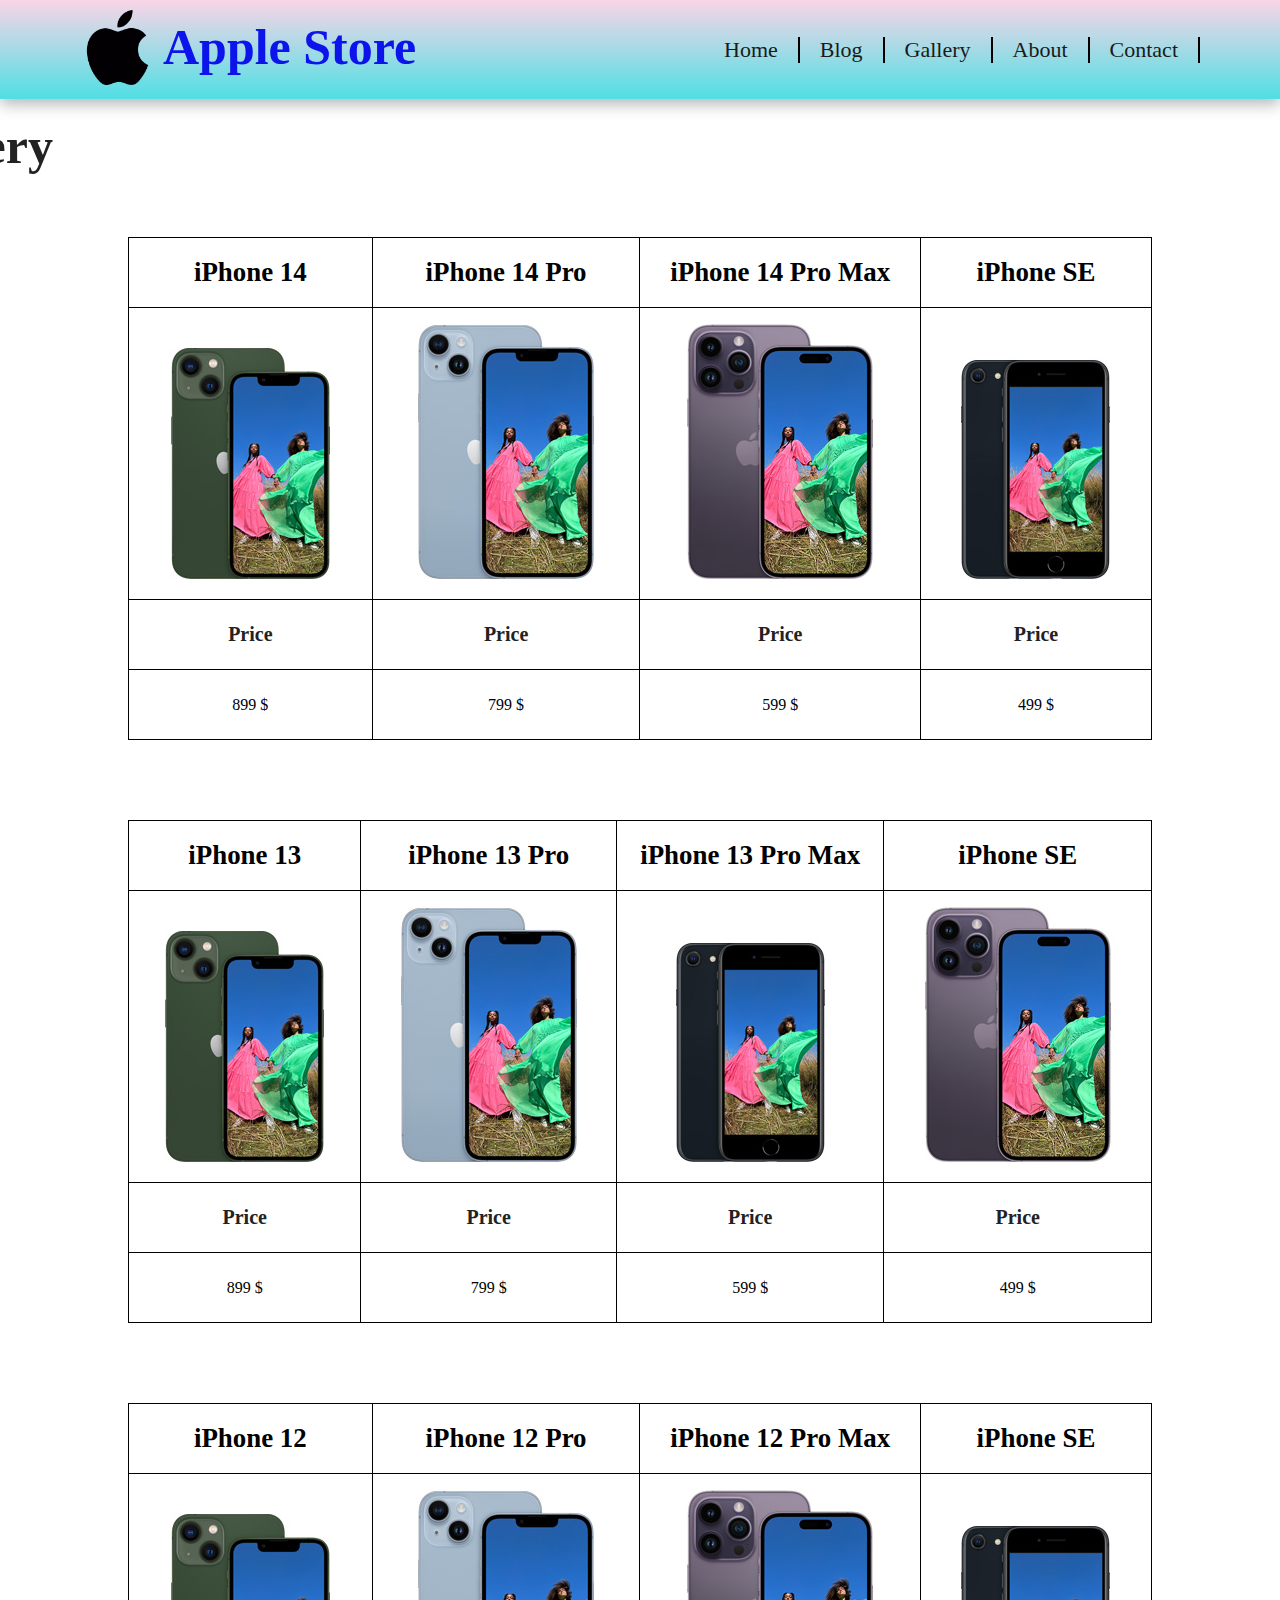
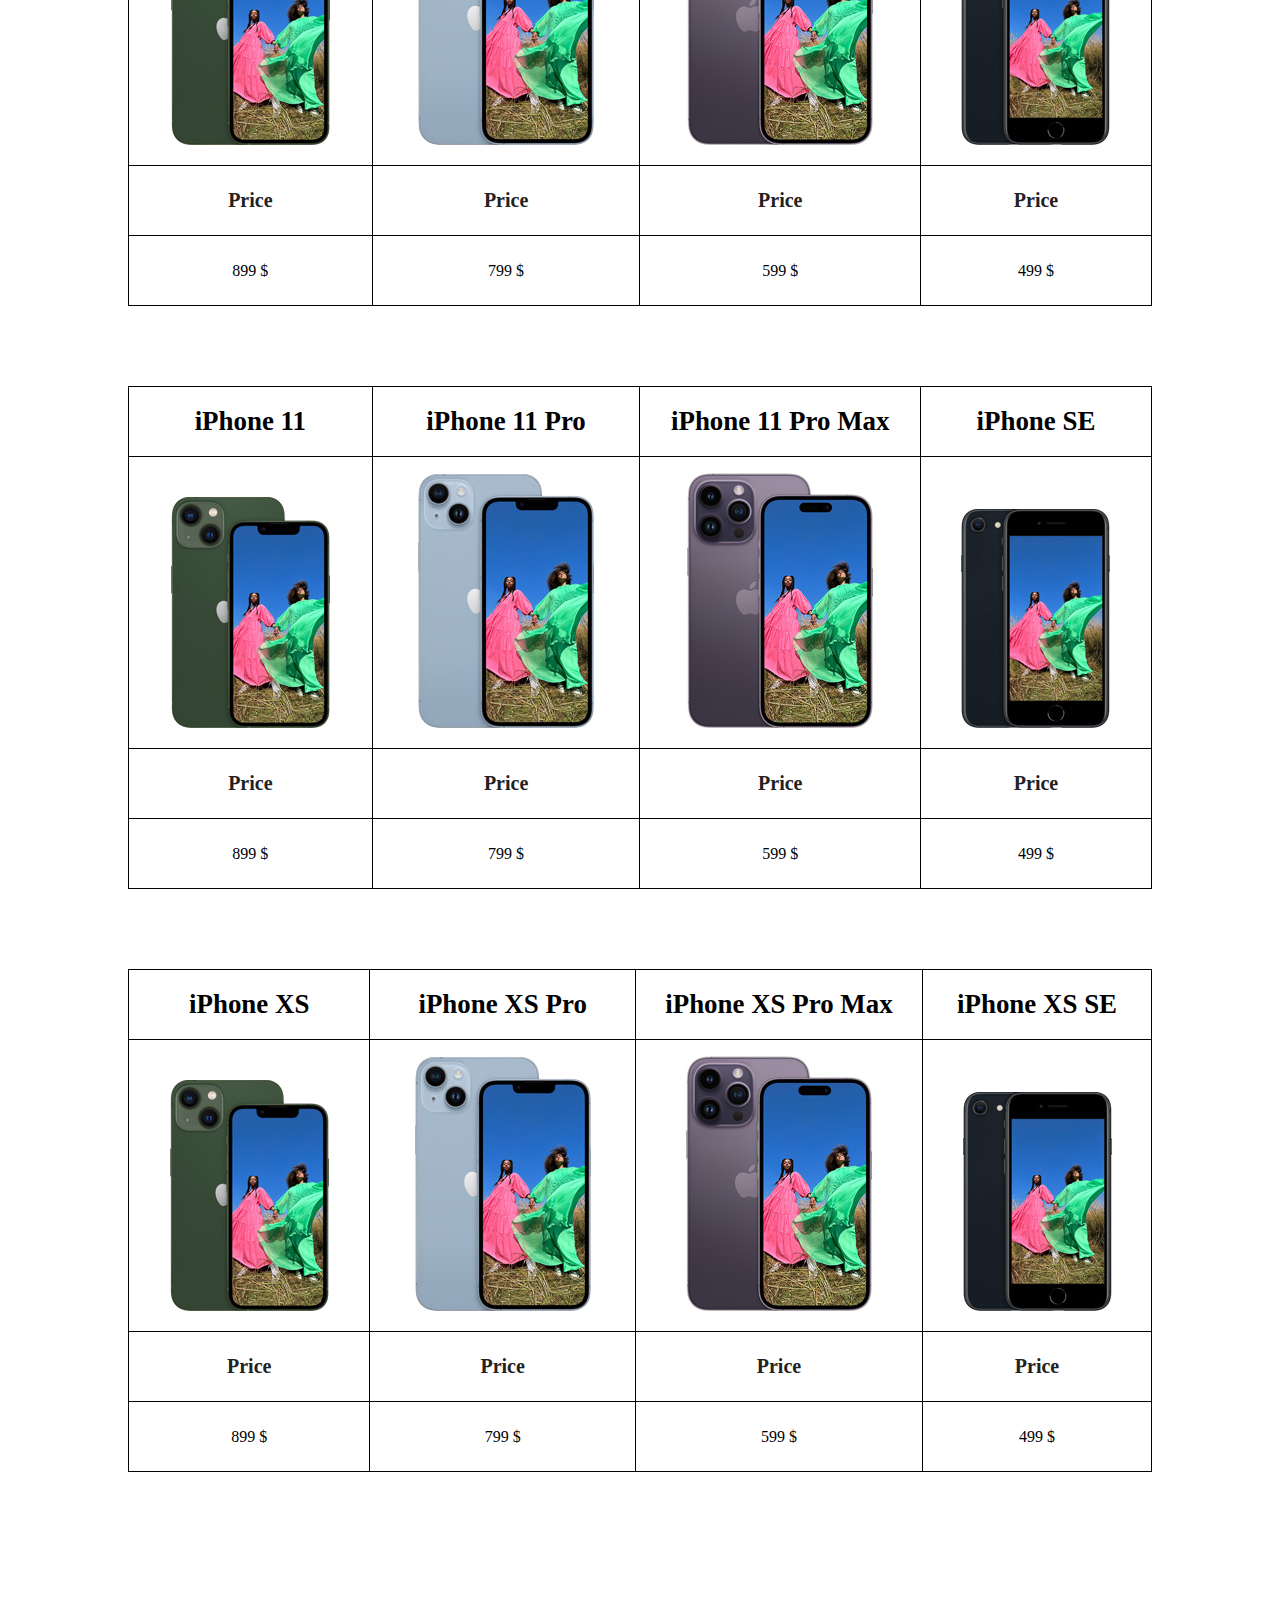
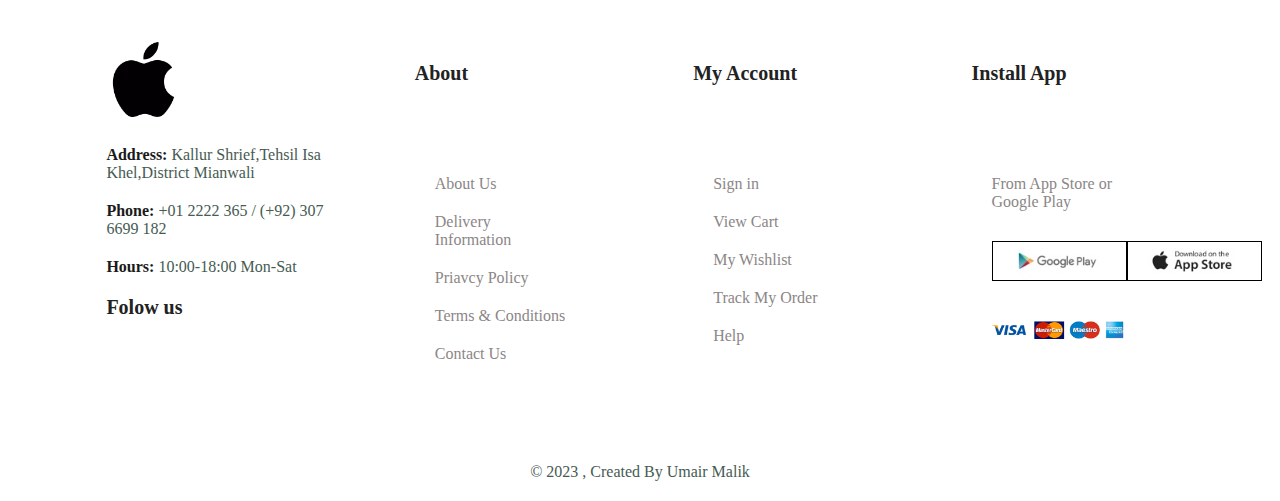
<file: gallery.html>
<!DOCTYPE html>
<html lang="en">

<head>
    <meta charset="UTF-8">
    <meta http-equiv="X-UA-Compatible" content="IE=edge">
    <meta name="viewport" content="width=device-width, initial-scale=1.0">
    <link rel="stylesheet" href="style.css">
    <title>IPhone Gallery ----</title>
</head>

<body>
    <!-- Header Section Start -->

    <section class="header" id="stic">

        <div class="logo">
            <a href=""><img src="images/apple-logo.png" class="png" alt=""></a>
            <h1>Apple Store</h1>
        </div>


        <nav>
            <ul class="navbar">
                <li><a href="/" class="active">Home</a></li>

                <li><a href="blog.html">Blog</a></li>
                <li><a href="gallery.html">Gallery</a></li>
                <li><a href="about.html">About</a></li>
                <li><a href="contact.html">Contact</a></li>
            </ul>
        </nav>

    </section>

    <!-- -------- Header Section End -------------- -->


    <div class="gallery-heading">
        <marquee behavior="smooth" direction="right">
            <h1>Gallery</h1>
        </marquee>
    </div>
    <section class="gallery">
        <!-- ----------- Table 1 ------------ -->

        <table>
            <!-- ---------- 1 Table Row --------------- -->
            <thead>
                <tr>
                    <th>
                        <h3>iPhone 14</h3>
                    </th>
                    <th>
                        <h3>iPhone 14 Pro</h3>
                    </th>
                    <th>
                        <h3>iPhone 14 Pro Max</h3>
                    </th>
                    <th>
                        <h3>iPhone SE</h3>
                    </th>
                </tr>
            </thead>
            <tbody>



                <tr>
                    <td><img src="images/New folder/compare_iphone_13__fqzwhmfmroey_large.jpg" alt=""></td>
                    <td><img src="images/New folder/compare_iphone_14__ct4sjk962pea_large.jpg" alt=""></td>
                    <td><img src="images/New folder/compare_iphone_14_pro__cjmfbiggqhpy_large.jpg" alt=""></td>
                    <td><img src="images/New folder/compare_iphone_se__d5blqx1pgymq_large.jpg" alt=""></td>
                </tr>
                <tr>
                    <td>
                        <h4>Price</h4>
                    </td>
                    <td>
                        <h4>Price</h4>
                    </td>
                    <td>
                        <h4>Price</h4>
                    </td>
                    <td>
                        <h4>Price</h4>
                    </td>
                </tr>
                <tr>
                    <td>899 $</td>
                    <td>799 $</td>
                    <td>599 $</td>
                    <td>499 $</td>
                </tr>
            </tbody>
        </table>



        <!-- --------- Table 2 ------------------ -->
        <table>


            <thead>
                <tr>
                    <th>
                        <h3>iPhone 13</h3>
                    </th>
                    <th>
                        <h3>iPhone 13 Pro</h3>
                    </th>
                    <th>
                        <h3>iPhone 13 Pro Max</h3>
                    </th>
                    <th>
                        <h3>iPhone SE</h3>
                    </th>
                </tr>
            </thead>
            <tbody>

                <!-- ---------- 2 Table Row --------------- -->

                <tr>
                    <td><img src="images/New folder/compare_iphone_13__fqzwhmfmroey_large.jpg" alt=""></td>
                    <td><img src="images/New folder/compare_iphone_14__ct4sjk962pea_large.jpg" alt=""></td>
                    <td><img src="images/New folder/compare_iphone_se__d5blqx1pgymq_large.jpg" alt=""></td>
                    <td><img src="images/New folder/compare_iphone_14_pro__cjmfbiggqhpy_large.jpg" alt=""></td>
                </tr>
                <tr>
                    <td>
                        <h4>Price</h4>
                    </td>
                    <td>
                        <h4>Price</h4>
                    </td>
                    <td>
                        <h4>Price</h4>
                    </td>
                    <td>
                        <h4>Price</h4>
                    </td>
                </tr>
                <tr>
                    <td>899 $</td>
                    <td>799 $</td>
                    <td>599 $</td>
                    <td>499 $</td>
                </tr>
            </tbody>
        </table>


        <!-- --------- Table 3 ---------------- -->
        <table>


            <thead>
                <tr>
                    <th>
                        <h3>iPhone 12</h3>
                    </th>
                    <th>
                        <h3>iPhone 12 Pro</h3>
                    </th>
                    <th>
                        <h3>iPhone 12 Pro Max</h3>
                    </th>
                    <th>
                        <h3>iPhone SE</h3>
                    </th>
                </tr>
            </thead>
            <tbody>

                <!-- ---------- 3 Table Row --------------- -->

                <tr>
                    <td><img src="images/New folder/compare_iphone_13__fqzwhmfmroey_large.jpg" alt=""></td>
                    <td><img src="images/New folder/compare_iphone_14__ct4sjk962pea_large.jpg" alt=""></td>
                    <td><img src="images/New folder/compare_iphone_14_pro__cjmfbiggqhpy_large.jpg" alt=""></td>
                    <td><img src="images/New folder/compare_iphone_se__d5blqx1pgymq_large.jpg" alt=""></td>
                </tr>
                <tr>
                    <td>
                        <h4>Price</h4>
                    </td>
                    <td>
                        <h4>Price</h4>
                    </td>
                    <td>
                        <h4>Price</h4>
                    </td>
                    <td>
                        <h4>Price</h4>
                    </td>
                </tr>
                <tr>
                    <td>899 $</td>
                    <td>799 $</td>
                    <td>599 $</td>
                    <td>499 $</td>
                </tr>
            </tbody>
        </table>


        <!-- -----------Table 4 ---------------- -->
        <table>
            <thead>
                <tr>
                    <th>
                        <h3>iPhone 11</h3>
                    </th>
                    <th>
                        <h3>iPhone 11 Pro</h3>
                    </th>
                    <th>
                        <h3>iPhone 11 Pro Max</h3>
                    </th>
                    <th>
                        <h3>iPhone SE</h3>
                    </th>
                </tr>
            </thead>
            <tbody>

                <!-- ---------- 4 Table Row --------------- -->

                <tr>
                    <td><img src="images/New folder/compare_iphone_13__fqzwhmfmroey_large.jpg" alt=""></td>
                    <td><img src="images/New folder/compare_iphone_14__ct4sjk962pea_large.jpg" alt=""></td>
                    <td><img src="images/New folder/compare_iphone_14_pro__cjmfbiggqhpy_large.jpg" alt=""></td>
                    <td><img src="images/New folder/compare_iphone_se__d5blqx1pgymq_large.jpg" alt=""></td>
                </tr>
                <tr>
                    <td>
                        <h4>Price</h4>
                    </td>
                    <td>
                        <h4>Price</h4>
                    </td>
                    <td>
                        <h4>Price</h4>
                    </td>
                    <td>
                        <h4>Price</h4>
                    </td>
                </tr>
                <tr>
                    <td>899 $</td>
                    <td>799 $</td>
                    <td>599 $</td>
                    <td>499 $</td>
                </tr>
            </tbody>
        </table>


        <!-- ------------ Table 5 ---------- -->

        <table>

            <thead>
                <tr>
                    <th>
                        <h3>iPhone XS</h3>
                    </th>
                    <th>
                        <h3>iPhone XS Pro</h3>
                    </th>
                    <th>
                        <h3>iPhone XS Pro Max</h3>
                    </th>
                    <th>
                        <h3>iPhone XS SE</h3>
                    </th>
                </tr>
            </thead>
            <tbody>

                <!-- ---------- 5 Table Row --------------- -->

                <tr>
                    <td><img src="images/New folder/compare_iphone_13__fqzwhmfmroey_large.jpg" alt=""></td>
                    <td><img src="images/New folder/compare_iphone_14__ct4sjk962pea_large.jpg" alt=""></td>
                    <td><img src="images/New folder/compare_iphone_14_pro__cjmfbiggqhpy_large.jpg" alt=""></td>
                    <td><img src="images/New folder/compare_iphone_se__d5blqx1pgymq_large.jpg" alt=""></td>
                </tr>
                <tr>
                    <td>
                        <h4>Price</h4>
                    </td>
                    <td>
                        <h4>Price</h4>
                    </td>
                    <td>
                        <h4>Price</h4>
                    </td>
                    <td>
                        <h4>Price</h4>
                    </td>
                </tr>
                <tr>
                    <td>899 $</td>
                    <td>799 $</td>
                    <td>599 $</td>
                    <td>499 $</td>
                </tr>
            </tbody>

        </table>
    </section>

    <section id="footer" class="section-p1 section-m1">
        <div class="link link-1">
            <img src="images/apple-logo.png" alt="">
            <p><span>Address: </span> Kallur Shrief,Tehsil Isa Khel,District Mianwali </p>
            <p><span>Phone: </span>+01 2222 365 / (+92) 307 6699 182</p>
            <p><span>Hours: </span>10:00-18:00 Mon-Sat</p>
            <h4>Folow us</h4>
            <div class="social-links">
                <a href=""><i class="fa-brands fa-facebook-f"></i></a>
                <a href=""><i class="fa-brands fa-twitter"></i></a>
                <a href=""><i class="fa-brands fa-instagram"></i></a>
                <a href=""><i class="fa-brands fa-pinterest"></i></a>
                <a href=""><i class="fa-brands fa-youtube"></i></a>
            </div>

        </div>
        <div class="link link-2">
            <div class="heading">
                <h4>About</h4>
            </div>
            <div class="sub-heading mg">
                <a href="">About Us</a>
                <a href="">Delivery Information</a>
                <a href="">Priavcy Policy</a>
                <a href="">Terms & Conditions</a>
                <a href="">Contact Us</a>
            </div>
        </div>
        <div class="link link-2">
            <div class="heading">
                <h4>My Account</h4>
            </div>
            <div class="sub-heading mg">
                <a href="">Sign in</a>
                <a href="">View Cart</a>
                <a href="">My Wishlist</a>
                <a href="">Track My Order</a>
                <a href="">Help</a>
            </div>
        </div>
        <div class="link link-2">
            <div class="heading ">
                <h4>Install App</h4>
            </div>
            <div class="sub-heading">
                <a href="">From App Store or Google Play</a>
                <div class="footer-img-1">
                    <img src="images/pay/play.jpg" alt="">
                    <img src="images/pay/app.jpg" alt="">
                </div>
                <a href="Secured Payment Gateways"></a>
                <img src="images/pay/pay.png" alt="">
            </div>
        </div>
    </section>
    <section class="main-footer">
        <p>© 2023 , Created By Umair Malik</p>
    </section>


    <script src="js/script.js"></script>
</body>

</html>
</file>
<file: style.css>
@import url('https://fonts.googleapis.com/css2?family=Jost&family=League+Spartan:wght@500&family=Maven+Pro:wght@600&family=Poppins:wght@600;700&display=swap');
@import url('https://fonts.googleapis.com/css2?family=Anuphan:wght@300&display=swap');

* {
    margin: 0;
    padding: 0;
    box-sizing: border-box;
    font-family: ' SF Pro Text,SF Pro Icons,Helvetica Neue,Helvetica,Arial,sans-serif';
}

html {
    scroll-behavior: smooth;
}

body {
    width: 100%;
    overflow-x: hidden;
    color: #fff;
}

.section-p1 {
    padding: 40px 60px;
}

.section-m1 {
    margin: 40px 0;
}

h1 {
    font-size: 50px;
    line-height: 64px;
    color: #222;
}

h2 {
    font-size: 46px;
    line-height: 54px;
    color: #222;
}

h4 {
    font-size: 20px;
    color: #222;
}

h6 {
    font-weight: 700;
    font-size: 14px;
}

p {
    font-size: 16px;
    margin: 15px 0px 20px 0px;
    color: #465b52;
}

.btn {
    cursor: pointer;
    transition: 0.3s;
}

.btn:hover {
    background-color: black;
}


.header {
    display: flex;
    align-items: center;
    justify-content: space-between;
    /* border: 1px solid black; */
    padding: 10px 80px;
    background: linear-gradient(#f9d5e7, #4fdfe4);
    box-shadow: 0 5px 15px rgba(0, 0, 0, 0.3);
    /* position: fixed; */
    top: 0;
    right: 0;
    left: 0;


}

.logo {
    display: flex;
    justify-content: center;
}

.logo a img {
    width: 75px;
    height: 75x;

}

.logo h1 {
    margin: 5px 8px;
    color: #0c13eb;

}

.fa-cart-shopping {
    display: none;
}

.sticky {
    position: fixed;
    top: 0;
    left: 0;
    width: 100%;
}

.navbar {
    display: flex;
    justify-content: center;
    align-items: center;
}

.navbar li {
    list-style: none;
    padding: 0 20px;
    border-right: 2px solid black;
}

.navbar li a {
    text-decoration: none;
    font-size: 22px;
    font-weight: 200;
    color: #1a1a1a;
    transition: 0.3s ease;
}

.navbar li a:hover {
    color: #3327e0;

}




.hero {
    background-image: url("images/iph.jpg");
    height: 100vh;
    width: 100vw;
    background-size: 100vw 100vh;
    background-position: center;
    background-repeat: no-repeat;
    /* padding:  80px; */
    display: flex;
    flex-direction: column;
    align-items: center;
    justify-content: center;
}

.hero h4 {
    padding-bottom: 14px;
}

.hero h1 {
    color: #088178;
}

.hero button {
    background-color: blue;
    color: #f7fcfb;
    border: 0;
    padding: 14px 80px 14px 65px;
    background-repeat: no-repeat;
    font-size: 15px;
    font-weight: 700;
    cursor: pointer;
}






/* -------------------mini-product------------- */
.mini-product .pro h3{
    color: #000;
}
.follow h4{
    margin-top: 35px;
    color: #222;
    font-size: 30px;
}



/* ----------------Testomonial----------------- */
.small-container {
    max-width: 100vwpx;
    margin: auto;
    padding-left: 25px;
    padding-right: 25px;
}

.row {
    display: flex;
    align-items: center;
    flex-wrap: wrap;
    justify-content: space-evenly;
}

.testimonial {
    padding-top: 100px;
}

.testimonial center h1 {
    margin: 50px 0px;
}

.testimonial .col-3 {
    text-align: center;
    padding: 40px 20px;
    box-shadow: 0 0 20px 0px rgba(0, 0, 0, 0.1);
    cursor: pointer;
    transition: transform 0.5s;
    max-width: 25vw;
}

.testimonial .col-3 img {
    width: 50%;
    margin-top: 20px;
    border-radius: 50%;
}

.testimonial .col-3:hover {
    transform: translateY(-10px);
}

.fa-quote-left {
    font-size: 24px;
    color: #ff523f;
}

.rating .fa-solid {
    color: gold;
}

.col-3 p {
    font-size: 16px;
    margin: 12px 0px;
    color: #777;
}

.testimonial .col-3 h3 {
    font-weight: 600px;
    color: #555;
    padding-top: 11px;
    font-size: 16px;
}

/* ---------------Footer--------------- */
#footer {
    display: flex;
    justify-content: space-evenly;
    flex-wrap: wrap;
    width: 100%;
    background-color: white;
}

#footer .link-1 {
    margin-top: 50px;
}

#footer .link-1 img {
    width: 75px;
    height: 75x;
    margin-bottom: 10px;
}

.link p span {
    font-weight: bold;
    color: #1a1a1a;
}

.link .social-links {
    padding: 15px 0px;
}

.link .social-links a {
    font-size: 25px;
    letter-spacing: 3px;
}

.link {
    width: 20%;
}

.link-2 .heading {
    padding: 20px 30px;
}

.link-2 .sub-heading {
    display: flex;
    flex-direction: column;
    /* align-items: flex-start; */
    padding: 10px 50px;

}

.link-2 .sub-heading a {
    list-style: none;
    text-decoration: none;
    color: #8b8686;
    font-weight: 100;
    margin: 10px 0px;
}

.footer-img-1 {
    display: flex;
    margin: 20px 0px;
}

.footer-img-1 img {
    width: 135px;
    border: 1px solid black;
}

.main-footer p {
    text-align: center;
}

.i-fet {
    display: flex;
    justify-content: center;
    align-items: center;
    flex-direction: column;
}

.iphone-info {
    display: flex;
    justify-content: center;
    align-items: center;
    flex-direction: column;
}

.i-img {
    margin: 55px 0px;
}

.i-img img {
    width: 70vw;

}

.iphone-info {
    font-family: 'Anuphan', sans-serif;
}

.iphone-info p {
    font-size: 25px;
}

.iphone-info a {
    text-decoration: none;
    font-size: 20px;
    color: white;
    padding: 10px;
    background-color: #642ae9;
    border-radius: 10px;
    margin: 8px 0px;

}

.iphone-info span {
    color: blue;
    padding: 5px;
    margin: 0px 10px;
}

.product {
    width: 100vw;
}

.feature marquee {
    font-size: 40px;
    margin: 25px 0px;
    color: red;
}

.mini-product {
    display: flex;
    justify-content: space-evenly;
    align-items: center;

}

.pro {
    display: flex;
    justify-content: center;
    align-items: center;
    flex-direction: column;
    margin: 65px 0px;
}

.pro p {
    font-size: 20px;
}

.pro h3 {
    font-size: 25px;
    font-weight: 600;
}

.pro button {
    border: none;
    padding: 10px;
    background-color: #642ae9;
    color: white;
    font-size: 18px;
    border-radius: 10px;
}

.pro p a {
    /* text-decoration: none; */
    font-size: 20px;
    color: #16b8ad;
}


/* ------------ Major - Container ------------- */
.major-product {
    background-color: #000;
}

.major-container {
    width: 80vw;
    display: flex;
    justify-content: center;
    align-items: center;
    flex-direction: column;
    margin: auto;

}

.box-1 {
    display: flex;
    justify-content: center;
    align-items: center;
    flex-direction: column;
    background-color: #000;
    padding: 100px 0px;
    font-family: 'Anuphan', sans-serif;
}

.box-1 h3 {
    color: #f0e6ee;
    font-size: 25px;
}

.box-1 h1 {
    color: white;

}

.box-1 p {
    color: white;
    font-size: 20px;
}

.box-1 button {
    border: none;
    padding: 10px;
    background-color: #642ae9;
    color: white;
    font-size: 18px;
    border-radius: 10px;
    cursor: pointer;
}

.box-1 a {
    font-size: 20px;
    color: #16b8ad;
    margin: 20px 0px;
}


/* -----------Mini-Container ------------- */
.mini-product {
    background-color: #fbfbfd;
}

.mini-container {
    display: flex;
    justify-content: center;
    align-items: center;
}

.mi-1 {
    text-align: center;
    padding: 40px;
    margin-right: 70px;
}

.mi-1 h3 {
    color: black;
    font-size: 25px;
    margin-bottom: 10px;
}

.mi-1 h1 {
    color: #3707a8c0;
}

.mi-1 p {
    color: rgb(0, 0, 0);
    font-size: 20px;
}

.mi-1 button {
    border: none;
    padding: 10px;
    background-color: #642ae9;
    color: white;
    font-size: 18px;
    border-radius: 10px;
}

.mi-1 a {
    color: #781ae4;
    margin-left: 15px;
    font-size: 20px;
    cursor: pointer;
    text-decoration: underline;
    font-weight: 600;
}




.heading {
    margin: 50px 0px;
}

.map-container {
    width: 100vw;
    text-align: center;
}

.map-container iframe {
    width: 85vw;
    margin: auto;
    height: 400px;
}


.contact-us {
    width: 80%;
    margin: auto;
    display: flex;
    align-items: center;
    flex-wrap: wrap;
}

.row {
    margin-top: 5%;
    display: flex;
    justify-content: space-between;
}

.contact-col {
    flex-basis: 48%;
    margin-bottom: 30px;
}

.contact-col .box {
    display: flex;
    align-items: flex-start;
    margin-bottom: 40px;
}

.contact-col .box .fa {
    font-size: 28px;
    color: #007a5c;
    margin: 10px;
    margin-right: 30px;
    cursor: pointer;
}

.contact-col .box h5 {
    font-size: 20px;
    margin-bottom: 5px;
    color: #555;
    font-weight: 400;
}

.contact-col .box p {
    padding: 0;
    font-size: 16px;
    color: #808080;
}

.contact-col input,
.contact-col textarea {
    width: 100%;
    padding: 15px;
    font-size: 16px;
    margin-bottom: 17px;
    border-radius: 20px;
    outline: none;
    border: 1px solid #ccc;
}

.hero-btn {
    display: inline-block;
    border: none;
    padding: 12px 34px;
    font-size: 13px;
    font-weight: 600;
    border-radius: 10px;
    background: #007a5c;
    color: white;
    cursor: pointer;
}

.hero-btn:hover {
    color: white;
    background: rgb(228, 134, 220);
    transition: .2s linear;
}




/* ----------------- Gallery Section Start ---------------- */
.gallery {
    display: flex;
    justify-content: center;
    align-items: center;
    /* width: 100vh; */
    flex-direction: column;
}

.gallery-heading {
    width: 100vw;
    margin: 15px 0px;
}

table {
    margin: 40px 0px;
    width: 80vw;
    border: 1px solid black;
    border-collapse: collapse;
}

table th {
    height: 70px;
    border: 1px solid black;
    color: #000;
    font-size: 23px;
    font-weight: 500;
}

table td {
    height: 70px;
    border: 1px solid black;
    text-align: center;
    color: #000;
}

table td img {
    padding: 15px;
}







/* ----------------- Gallery Section End ---------------- */


/* ----------------- About Us Page Started ------------------ */
.about-container {
    padding: 30px;
}

.about-container .about-logo {
    margin-bottom: 40px;
}

.personal-info {
    display: flex;
    justify-content: center;
    align-items: center;
    flex-direction: column;
}
.personal-info hr{
    margin: 40px 0px;
}

.personal-info img {
    width: 200px;
    height: 200px;
    border-radius: 100px;
}

.personal-info h2 {
    font-size: 25px;
    margin: 20px 0px;
}

.personal-info span {
    color: #000;
    font-size: 18px;
    font-weight: 0;
    margin-bottom: 25px;
}

.personal-info .about-content {
    width: 60vw;
    margin: auto;
    text-align: center;
    text-transform: capitalize;
}
.personal-info .about-content h1{
    margin-top: 50px;
}
.personal-info .about-content h2{
    color: #16b8ad;
    margin-bottom: 40px;
}

.personal-info .about-content p {
    font-size: 20px;
    line-height: 30px;
    letter-spacing: 1px;
}

.personal-info .about-links {
    width: 100vw;
    text-align: center;
    margin-bottom: 20px;
}

.personal-info .about-links .fa-brands {
    color: rgb(255, 250, 250);
    font-size: 35px;
    margin: 50px 5px;
    border: none;
    padding: 8px;
    background-color: #642ae9;
    border-radius: 20px;
    cursor: pointer;
}

.personal-info hr {
    width: 75%;
    margin: auto;

}

.about-blog-logo {
    margin: 30px 0px;
}

.about-blog {
    display: flex;
    justify-content: center;
    align-items: center;
    flex-direction: column;
}

.about-blog-content {
    display: flex;
    justify-content: space-evenly;
    width: 100%;
    flex-wrap: wrap;
    margin: 40px 0px;
}

.about-blog-content img {
    height: 250px;
    width: 250px;
}

.about-blog-content p {
    font-size: 20px;
    line-height: 40px;
    margin: 15px 0px;
    color: #000;
}

.about-links-2 {
    display: flex;
    justify-content: center;
    width: 100vw;
    margin-top: 100px;
    margin-bottom: 30px;
}

.about-links-2 img {
    width: 250px;
    height: 350px;
    margin: 0px 15px;
}

.about-links-2 p {
    text-align: center;
}

.about-container hr {
    width: 70vw;
    margin: auto;
    height: 3px;
}





/* ----------------- About Us Page End ------------------ */



.bold {
    font-size: 25px;
    font-weight: 700;
    margin: 20px 0px;
}

.comments {
    font-size: 20px;
    font-weight: 700;
    color: #16b8ad;
    cursor: pointer;
}
</file>
